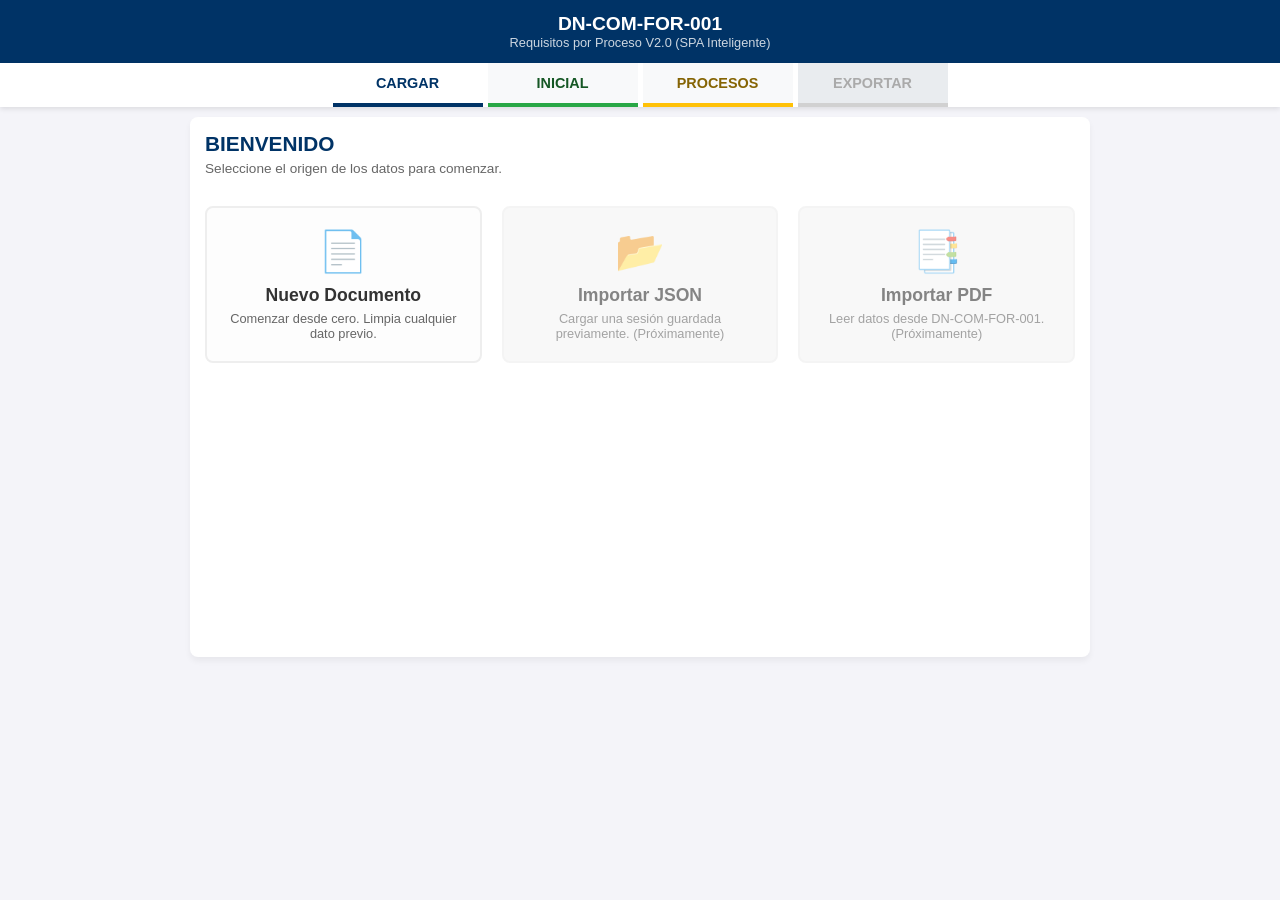
<file: index.html>
<!DOCTYPE html>
<html lang="es">
  <head>
      <meta charset="UTF-8">
      <meta name="viewport" content="width=device-width, initial-scale=1.0">
      <title>Requisitos por Proceso</title>
      <link rel="stylesheet" href="style.css">
      <link rel="stylesheet" href="nm-style.css">
  </head>
  <body>
    <header class="app-header">
        <div class="logo-area">
            <h1>DN-COM-FOR-001</h1>
            <p>Requisitos por Proceso V2.0 (SPA Inteligente)</p>
        </div>
    </header>

    <nav class="main-nav">
        <button onclick="navigateFlow('sec-load')" id="nav-sec-load" class="nav-btn current">CARGAR</button>
        <button onclick="navigateFlow('sec-initial')" id="nav-sec-initial" class="nav-btn current">INICIAL</button>
        <button onclick="navigateFlow('sec-processes')" id="nav-sec-processes" class="nav-btn locked" disabled>PROCESOS</button>
        <button onclick="navigateFlow('sec-export')" id="nav-sec-export" class="nav-btn locked" disabled>EXPORTAR</button>
    </nav>

    <main id="app-container">

        <section id="sec-load" class="spa-section active-section">
            <div class="section-header text-center">
                <h2>BIENVENIDO</h2>
                <p class="helper-text">Seleccione el origen de los datos para comenzar.</p>
            </div>

            <div class="load-options-grid">
                <div class="load-card" onclick="startNewDocument()">
                    <div class="icon">📄</div>
                    <h3>Nuevo Documento</h3>
                    <p>Comenzar desde cero. Limpia cualquier dato previo.</p>
                </div>

                <div class="load-card disabled">
                    <div class="icon">📂</div>
                    <h3>Importar JSON</h3>
                    <p>Cargar una sesión guardada previamente. (Próximamente)</p>
                </div>

                <div class="load-card disabled">
                    <div class="icon">📑</div>
                    <h3>Importar PDF</h3>
                    <p>Leer datos desde DN-COM-FOR-001. (Próximamente)</p>
                </div>
            </div>
        </section>
        
        <section id="sec-initial" class="spa-section hidden">
            <div class="section-header">
                <h2>IDENTIFICACIÓN</h2>
                <p class="helper-text">Defina la organización y estándares.</p>
            </div>

            <div class="content-compact">
                <div class="row-compact">
                    <div class="form-group half">
                        <label>Organización</label>
                        <input type="text" id="input-org" oninput="validateStep('sec-initial')" placeholder="Ej. FONDONORMA">
                    </div>
                    <div class="form-group half">
                        <label>Fecha</label>
                        <input type="date" id="input-date" onchange="validateStep('sec-initial')">
                    </div>
                </div>
                
                <div class="form-group">
                    <label style="margin-bottom: 8px; display:block;">Esquemas de Certificación</label>
                    <div id="standards-checks" class="checks-grid"></div> 
                </div>
            </div>

            <div class="flow-actions right">
                <button onclick="navigateFlow('sec-processes')" class="btn-flow next" id="btn-next-initial" disabled>
                    SIGUIENTE &rarr;
                </button>
            </div>
        </section>

        <section id="sec-processes" class="spa-section hidden">
            <div class="section-header">
                <div id="slim-bar-status" class="slim-bar"></div>
                <div id="missing-requirements-summary" class="missing-summary hidden"></div>
                <h2>DEFINICIÓN DE PROCESOS</h2>
            </div>
            
            <div class="content-compact">
                <div id="process-section-wrapper">
                    <div id="process-grid" class="process-grid"></div>

                    <button id="btn-add-process" class="ux-btn primary" onclick="showProcessForm()">
                        + Añadir Proceso
                    </button>

                    <div id="process-capacity-warning" class="process-warning hidden">
                        Has alcanzado el número máximo de procesos compatibles con el PDF (30).
                    </div>
                </div>
                
                <div id="process-form-container" class="process-form-panel hidden">
                    <h4 id="form-title" style="margin-top:0;">Registrar Proceso</h4>
                    <div class="form-row">
                        <input type="text" id="process-name-input" placeholder="Nombre del proceso...">
                        <div class="form-actions">
                            <button onclick="saveProcess()" class="btn-save">Guardar</button>
                            <button onclick="hideProcessForm()" class="btn-cancel">Cancelar</button>
                        </div>
                    </div>
                </div>
                
                <div id="process-list" class="process-container"></div>
                
                <div id="na-section-card" class="na-section-card">
                    <div class="na-section-header">
                        <div>
                            <h3>Requisitos No Aplicables</h3>
                            <p>Cláusulas excluidas de la validación general.</p>
                        </div>
                        <button class="ux-btn primary" onclick="openNaModal()">Gestionar</button>
                    </div>

                    <div id="na-summary-content" class="na-summary-content">
                        No hay requisitos no aplicables definidos.
                    </div>

                    <div id="cross-conflict-banner" class="cross-conflict-banner hidden"></div>
                </div>

            </div>

            <div class="flow-actions split">
                <button onclick="navigateFlow('sec-initial')" class="btn-flow prev">
                    &larr; ANTERIOR
                </button>
                <button onclick="navigateFlow('sec-export')" class="btn-flow next">
                    SIGUIENTE &rarr;
                </button>
            </div>
        </section>

        <section id="sec-export" class="spa-section hidden">
            <div class="section-header">
                <h2>EXPORTACIÓN</h2>
                <p class="helper-text">Descargue los resultados.</p>
            </div>
            
            <div class="content-compact">
                <div id="validation-summary" style="padding: 15px; background: #e8f5e9; border-radius: 4px; margin-bottom: 20px;">
                    <p style="margin:0; color: #2e7d32; font-weight:bold;">Resumen del estado de cumplimiento disponible.</p>
                </div>
                <div class="export-buttons">
                    <button onclick="exportJSON()" class="btn-primary">Descargar JSON</button>
                    <button onclick="generatePDF()" class="btn-primary">Generar PDF</button>
                </div>
            </div>

            <div class="flow-actions left">
                <button onclick="navigateFlow('sec-processes')" class="btn-flow prev">
                    &larr; ANTERIOR
                </button>
            </div>
        </section>

    </main>
    <div id="app-toast" class="app-toast hidden"></div>
    <div id="new-requirements-modal" class="nm-overlay hidden">
        <div class="nm-modal-container">
            
            <header class="nm-row-1">
                <div class="nm-title-area">
                    <span class="nm-tag">PROCESO</span>
                    <input type="text" id="nm-process-title" class="nm-editable-title" value="Nombre del Proceso" placeholder="Escriba el nombre...">
                </div>
                <div style="display: flex; gap: 15px; align-items: center;">
                    <button class="nm-close-modal" onclick="closeModal()">&times;</button>
                </div>
            </header>

            <div class="nm-row-2">
                <aside class="nm-left-col">
                    <div class="nm-nav-stack"></div>
                    <hr class="nm-hr">
                    <div class="nm-options-area"></div>
                </aside>

                <main class="nm-right-col">
                    <div class="nm-reading-pane">
                        <div class="nm-pane-placeholder">
                            <p>Seleccione un requisito para visualizar su contenido completo aquí.</p>
                        </div>
                    </div>
                </main>
            </div>

            <footer class="nm-row-3">
                <div class="nm-bucket-header">REQUISITOS SELECCIONADOS</div>
                <div class="nm-bucket-grid">
                    </div>
            </footer>

        </div>
    </div>
    <script src="script.js"></script>
    <script src="nm-script.js"></script>
  </body>
</html>
</file>
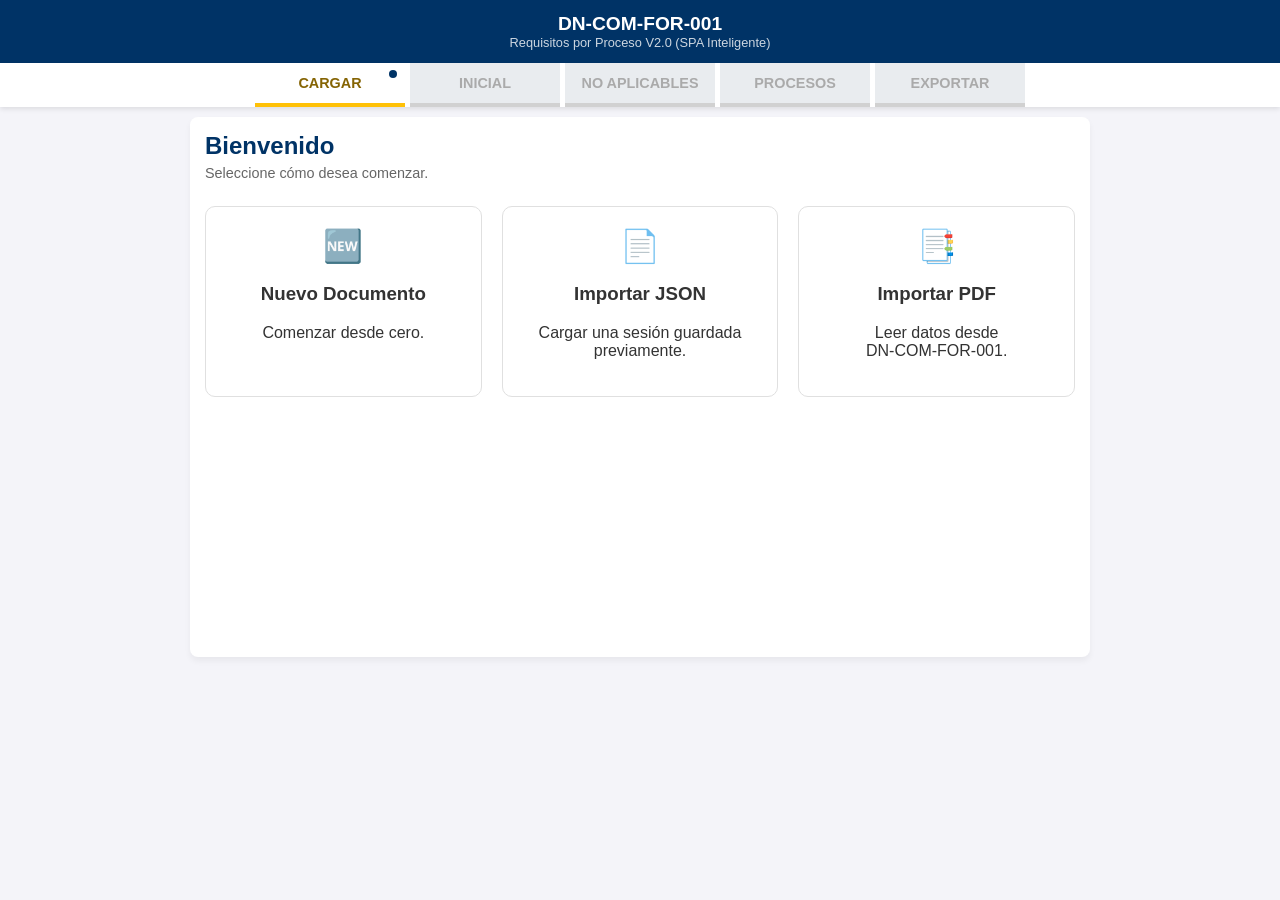
<file: v2/index.html>
<!DOCTYPE html>
<html lang="es">
  <head>
      <meta charset="UTF-8">
      <meta name="viewport" content="width=device-width, initial-scale=1.0">
      <title>Requisitos por Proceso</title>
      <link rel="stylesheet" href="style.css">
      <link rel="stylesheet" href="nm-style.css">
      <link rel="stylesheet" href="unified-phase1.css">
  </head>
  <body>
    <header class="app-header">
        <div class="logo-area">
            <h1>DN-COM-FOR-001</h1>
            <p>Requisitos por Proceso V2.0 (SPA Inteligente)</p>
        </div>
    </header>

    <nav class="main-nav">
        <button id="nav-sec-load" class="nav-btn current" onclick="navigateFlow('sec-load')">CARGAR</button>
        <button id="nav-sec-initial" class="nav-btn locked" disabled onclick="navigateFlow('sec-initial')">INICIAL</button>
        <button id="nav-sec-na" class="nav-btn locked" disabled onclick="navigateFlow('sec-na')">NO APLICABLES</button>
        <button id="nav-sec-processes" class="nav-btn locked" disabled onclick="navigateFlow('sec-processes')">PROCESOS</button>
        <button id="nav-sec-export" class="nav-btn locked" disabled onclick="navigateFlow('sec-export')">EXPORTAR</button>
    </nav>

    <div id="app-container" class="ux-container">

        <!-- SECTION: LOAD -->
        <section id="sec-load" class="spa-section ux-section hidden">
            <div class="ux-header">
                <h2>Bienvenido</h2>
                <p class="ux-subtitle">Seleccione cómo desea comenzar.</p>
            </div>

            <div class="ux-card-grid">
                <div class="ux-card" onclick="startNewDocument()">
                    <span class="ux-card-icon">🆕</span>
                    <h3>Nuevo Documento</h3>
                    <p>Comenzar desde cero.</p>
                </div>

                <div class="ux-card" onclick="handleImportJSON()">
                    <span class="ux-card-icon">📄</span>
                    <h3>Importar JSON</h3>
                    <p>Cargar una sesión guardada previamente.</p>
                </div>

                <div class="ux-card" onclick="handleImportPDF()">
                    <span class="ux-card-icon">📑</span>
                    <h3>Importar PDF</h3>
                    <p>Leer datos desde DN‑COM‑FOR‑001.</p>
                </div>
            </div>
        </section>

        <!-- SECTION: INITIAL INFORMATION -->
        <section id="sec-initial" class="spa-section ux-section hidden">
            <div class="ux-header">
                <h2>Información General</h2>
                <p class="ux-subtitle">Complete la información básica de la organización.</p>
            </div>

            <div class="ux-form">
                <label>Organización</label>
                <input id="input-org" type="text" placeholder="Nombre de la organización">

                <label>Fecha</label>
                <input id="input-date" type="date">

                <label>Esquemas de Certificación</label>
                <div id="standards-checks" class="ux-checkbox-list"></div>
            </div>

            <div class="ux-footer">
                <button class="ux-btn next" id="btn-next-initial" onclick="navigateFlow('sec-na')" disabled>
                    Siguiente →
                </button>
            </div>
        </section>

        <section id="sec-na" class="spa-section ux-section hidden">
            <div class="ux-header">
                <h2>Requisitos No Aplicables</h2>
                <p class="ux-subtitle">Defina únicamente las cláusulas excluidas del sistema.</p>
            </div>

            <div id="na-section-card" class="na-section-card">
                <div class="na-section-header">
                    <button class="ux-btn primary" onclick="openNaModal()">Gestionar</button>
                </div>

                <div id="na-summary-content" class="na-summary-content">
                    No hay requisitos no aplicables definidos.
                </div>

                <div id="cross-conflict-banner" class="cross-conflict-banner hidden"></div>
            </div>

            <div class="ux-footer split">
                <button class="ux-btn prev" onclick="navigateFlow('sec-initial')">← Anterior</button>
                <button class="ux-btn next" onclick="navigateFlow('sec-processes')">Siguiente →</button>
            </div>
        </section>

        <!-- SECTION: PROCESSES -->
        <section id="sec-processes" class="spa-section ux-section hidden">
            <div class="ux-header">
                <h2>Procesos</h2>
                <p class="ux-subtitle">Defina los procesos y asigne los requisitos aplicables.</p>
            </div>

            <div id="process-grid" class="process-grid"></div>

            <button id="btn-add-process" class="ux-btn primary" onclick="showProcessForm()">
                + Añadir Proceso
            </button>

            <div id="process-capacity-warning" class="process-warning hidden">
                Has alcanzado el número máximo de procesos compatibles con el PDF (30).
            </div>

            <div id="process-section-status" class="missing-summary hidden"></div>

            <div id="process-form-container" class="process-form-panel hidden">
                <h4 id="form-title">Registrar Nuevo Proceso</h4>
                <div class="form-row">
                    <input id="process-name-input" type="text" placeholder="Nombre del proceso">
                    <div class="form-actions">
                        <button class="btn-save" onclick="saveProcess()">Guardar</button>
                        <button class="btn-cancel" onclick="hideProcessForm()">Cancelar</button>
                    </div>
                </div>
            </div>

            <div class="ux-footer split">
                <button class="ux-btn prev" onclick="navigateFlow('sec-na')">← Anterior</button>
                <button class="ux-btn next" onclick="navigateFlow('sec-export')">Siguiente →</button>
            </div>
        </section>

        <!-- SECTION: EXPORT -->
        <section id="sec-export" class="spa-section ux-section hidden">
            <div class="ux-header">
                <h2>Exportar</h2>
                <p class="ux-subtitle">Descargue JSON o genere el PDF compatible.</p>
            </div>

            <div id="export-validation-status" class="na-section-card"></div>

            <div class="ux-card-grid">
                <div class="ux-card" onclick="exportAsJSON()">
                    <span class="ux-card-icon">💾</span>
                    <h3>Exportar JSON</h3>
                    <p>Guardar el documento en formato editable.</p>
                </div>

                <div class="ux-card" onclick="exportAsPDF()">
                    <span class="ux-card-icon">🧾</span>
                    <h3>Generar PDF</h3>
                    <p>Crear el documento oficial DN‑COM‑FOR‑001.</p>
                </div>
            </div>

            <div class="ux-footer left">
                <button class="ux-btn prev" onclick="navigateFlow('sec-processes')">← Anterior</button>
            </div>
        </section>
    </div>
    
    <div id="app-toast" class="app-toast hidden"></div>

    <div id="new-requirements-modal" class="nm-overlay hidden">
        <div class="nm-modal-container">
            
            <header class="nm-row-1">
                <div class="nm-title-area">
                    <span class="nm-tag">PROCESO</span>
                    <input type="text" id="nm-process-title" class="nm-editable-title" value="Nombre del Proceso" placeholder="Escriba el nombre...">
                </div>
                <div style="display: flex; gap: 15px; align-items: center;">
                    <button class="nm-close-modal" onclick="closeModal()">&times;</button>
                </div>
            </header>

            <div class="nm-row-2">
                <aside class="nm-left-col">
                    <div class="nm-nav-stack"></div>
                    <hr class="nm-hr">
                    <div class="nm-options-area"></div>
                </aside>

                <main class="nm-right-col">
                    <div class="nm-reading-pane">
                        <div class="nm-pane-placeholder">
                            <p>Seleccione un requisito para visualizar su contenido completo aquí.</p>
                        </div>
                    </div>
                </main>
            </div>

            <footer class="nm-row-3">
                <div class="nm-bucket-header">REQUISITOS SELECCIONADOS</div>
                <div class="nm-bucket-grid">
                    </div>
            </footer>

        </div>
    </div>
    <script src="script.js"></script>
    <script src="nm-script.js"></script>
    <script src="phase1-unify.js"></script>
  </body>
</html>
</file>
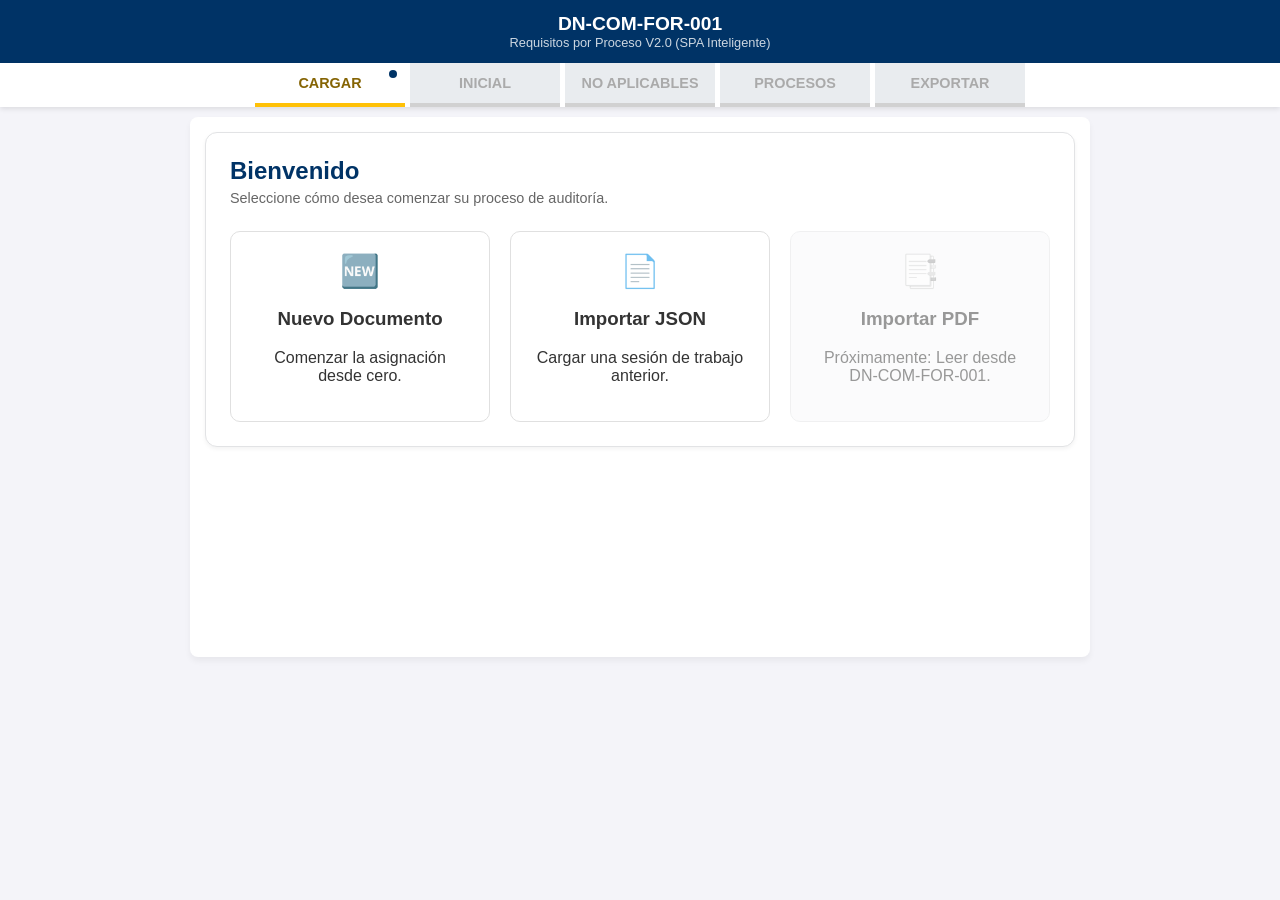
<file: v3/index.html>
<!DOCTYPE html>
<html lang="es">
  <head>
      <meta charset="UTF-8">
      <meta name="viewport" content="width=device-width, initial-scale=1.0">
      <title>Requisitos por Proceso</title>
      <link rel="stylesheet" href="style.css">
      <link rel="stylesheet" href="nm-style.css">
      <link rel="stylesheet" href="unified-phase1.css">
  </head>
  <body>
    <header class="app-header">
        <div class="logo-area">
            <h1>DN-COM-FOR-001</h1>
            <p>Requisitos por Proceso V2.0 (SPA Inteligente)</p>
        </div>
    </header>

    <nav class="main-nav">
        <button id="nav-sec-load" class="nav-btn current" onclick="navigateFlow('sec-load')">CARGAR</button>
        <button id="nav-sec-initial" class="nav-btn locked" disabled onclick="navigateFlow('sec-initial')">INICIAL</button>
        <button id="nav-sec-na" class="nav-btn locked" disabled onclick="navigateFlow('sec-na')">NO APLICABLES</button>
        <button id="nav-sec-processes" class="nav-btn locked" disabled onclick="navigateFlow('sec-processes')">PROCESOS</button>
        <button id="nav-sec-export" class="nav-btn locked" disabled onclick="navigateFlow('sec-export')">EXPORTAR</button>
    </nav>

    <div id="app-container" class="ux-container workspace-system">

        <!-- SECTION: LOAD -->
        <section id="sec-load" class="spa-section ux-section hidden">
            <div class="workspace-card">
                <div class="ux-header">
                    <h2>Bienvenido</h2>
                    <p class="ux-subtitle">Seleccione cómo desea comenzar su proceso de auditoría.</p>
                </div>

                <div class="ux-card-grid">
                    <div class="ux-card" onclick="startNewDocument()">
                        <span class="ux-card-icon">🆕</span>
                        <h3>Nuevo Documento</h3>
                        <p>Comenzar la asignación desde cero.</p>
                    </div>

                    <div class="ux-card" onclick="handleImportJSON()">
                        <span class="ux-card-icon">📄</span>
                        <h3>Importar JSON</h3>
                        <p>Cargar una sesión de trabajo anterior.</p>
                    </div>

                    <div class="ux-card disabled" onclick="handleImportPDF()">
                        <span class="ux-card-icon">📑</span>
                        <h3>Importar PDF</h3>
                        <p>Próximamente: Leer desde DN‑COM‑FOR‑001.</p>
                    </div>
                </div>
            </div>
        </section>

        <!-- SECTION: INITIAL INFORMATION -->
        <section id="sec-initial" class="spa-section ux-section hidden">
            <div class="workspace-card">
                <div class="ux-header">
                    <h2>Configuración Inicial</h2>
                    <p class="ux-subtitle">Complete la información de la organización y defina las normas a auditar.</p>
                </div>

                <div class="row-compact">
                    <div class="half form-group">
                        <label for="input-org">Organización</label>
                        <input id="input-org" type="text" placeholder="Ej. Empresa C.A.">
                    </div>
                    <div class="half form-group">
                        <label for="input-date">Fecha del Reporte</label>
                        <input id="input-date" type="date">
                    </div>
                </div>

                <div class="form-group" style="border-top: none; margin-top: 15px;">
                    <label>Esquemas de Certificación Activos</label>
                    <p class="helper-text" style="margin-bottom: 10px; font-weight: normal;">Haga clic en las normas que aplican para este documento. Despliegue los detalles para configurar el tipo de auditoría.</p>
                    <div id="standards-checks"></div> </div>

                <div class="ux-footer right">
                    <button class="ux-btn next" id="btn-next-initial" onclick="navigateFlow('sec-na')" disabled>
                        Siguiente: Exclusiones →
                    </button>
                </div>
            </div>
        </section>

        <!-- SECTION: NOT APPLICABLE -->
        <section id="sec-na" class="spa-section ux-section hidden">
            <div class="workspace-card" id="na-workspace-card">
                
                <div class="na-workspace-header" id="na-sticky-header">
                    <div style="display: flex; justify-content: space-between; align-items: flex-start;">
                        <div>
                            <h2 style="margin: 0; color: #003366;">Exclusiones del Sistema</h2>
                            <p class="ux-subtitle">Defina únicamente las cláusulas excluidas del sistema.</p>
                        </div>
                        <div id="na-status-badge" class="badge-status empty">Vacío</div>
                    </div>
                    
                    <div id="cross-conflict-banner" class="cross-conflict-banner hidden"></div>
                    
                    <div id="na-scheme-strip" class="scheme-strip hidden">
                        </div>
                </div>

                <div id="na-summary-content" style="margin-top: 20px;">
                    </div>
                
                <div style="text-align: center; margin-top: 25px;">
                    <button id="btn-manage-na" class="ux-btn primary" onclick="openNaModal()">Definir Exclusiones</button>
                </div>

                <div class="ux-footer split">
                    <button class="ux-btn prev" onclick="navigateFlow('sec-initial')">← Anterior</button>
                    <button class="ux-btn next" onclick="navigateFlow('sec-processes')">Siguiente →</button>
                </div>
            </div>
        </section>

        <!-- SECTION: PROCESSES -->
        <section id="sec-processes" class="spa-section ux-section hidden">
            <div class="ux-header">
                <h2>Gestión de Procesos</h2>
                <p class="ux-subtitle">Defina sus procesos y asigne los requisitos. Máximo 30 procesos.</p>
            </div>

            <div id="slim-bar-status" class="sticky-slim-bar" style="display: none;"></div>
            
            <div id="process-section-status" class="missing-summary hidden"></div>

            <div class="process-toolbar" style="margin-bottom: 15px;">
                <button id="btn-add-process" class="ux-btn primary" onclick="addNewProcessInline()">
                    + Añadir Proceso
                </button>
            </div>

            <div id="process-capacity-warning" class="process-warning hidden">
                Has alcanzado el número máximo de procesos compatibles con el PDF (30).
            </div>

            <div id="process-grid" class="process-grid-system"></div>

            <div class="ux-footer split">
                <button class="ux-btn prev" onclick="navigateFlow('sec-na')">← Anterior</button>
                <button id="btn-next-processes" class="ux-btn next" onclick="navigateFlow('sec-export')">Siguiente →</button>
            </div>
        </section>

        <!-- SECTION: EXPORT -->
        <section id="sec-export" class="spa-section ux-section hidden">
            <div class="workspace-card">
                <div class="ux-header">
                    <h2>Exportar</h2>
                    <p class="ux-subtitle">Descargue su progreso en JSON o genere el documento oficial.</p>
                </div>

                <div id="export-validation-status" class="na-section-card"></div>

                <div class="ux-card-grid">
                    <div id="card-export-json" class="ux-card disabled" onclick="exportAsJSON()">
                        <span class="ux-card-icon">💾</span>
                        <h3>Exportar JSON</h3>
                        <p>Guardar el documento en formato editable.</p>
                    </div>

                    <div id="card-export-pdf" class="ux-card disabled" onclick="exportAsPDF()">
                        <span class="ux-card-icon">🧾</span>
                        <h3>Generar PDF</h3>
                        <p>Estructura DN-COM-FOR-001 (Máx 30 procesos).</p>
                    </div>
                </div>

                <div class="ux-footer left">
                    <button class="ux-btn prev" onclick="navigateFlow('sec-processes')">← Anterior</button>
                </div>
            </div>
        </section>
    </div>
    
    <div id="app-toast" class="app-toast hidden"></div>

    <div id="new-requirements-modal" class="nm-overlay hidden">
        <div class="nm-modal-container">
            
            <header class="nm-row-1">
                <div class="nm-title-area">
                    <span class="nm-tag">PROCESO</span>
                    <input type="text" id="nm-process-title" class="nm-editable-title" value="Nombre del Proceso" placeholder="Escriba el nombre...">
                </div>
                <div style="display: flex; gap: 15px; align-items: center;">
                    <button class="nm-close-modal" onclick="closeModal()">&times;</button>
                </div>
            </header>

            <div class="nm-row-2">
                <aside class="nm-left-col">
                    <div class="nm-nav-stack"></div>
                    <hr class="nm-hr">
                    <div class="nm-options-area"></div>
                </aside>

                <main class="nm-right-col">
                    <div class="nm-reading-pane">
                        <div class="nm-pane-placeholder">
                            <p>Seleccione un requisito para visualizar su contenido completo aquí.</p>
                        </div>
                    </div>
                </main>
            </div>

            <footer class="nm-row-3">
                <div class="nm-bucket-header">REQUISITOS SELECCIONADOS</div>
                <div class="nm-bucket-grid">
                    </div>
            </footer>

        </div>
    </div>
    <script src="script.js"></script>
    <script src="nm-script.js"></script>
    <script src="phase1-unify.js"></script>
  </body>
</html>
</file>
<file: style.css>
/* RESET BÁSICO */
* { box-sizing: border-box; font-family: 'Segoe UI', Tahoma, Geneva, Verdana, sans-serif; }
body { margin: 0; padding: 0; background-color: #f4f4f9; color: #333; }

/* HEADER */
.app-header { background-color: #003366; color: white; padding: 0.8rem; text-align: center; }
.app-header h1 { margin: 0; font-size: 1.2rem; }
.app-header p { margin: 0; font-size: 0.8rem; opacity: 0.8; }

/* NAVEGACIÓN */
.main-nav {
    display: flex;
    justify-content: center;
    background: #fff;
    box-shadow: 0 2px 5px rgba(0,0,0,0.1);
    position: sticky; /* Se queda pegado arriba al hacer scroll */
    top: 0;
    z-index: 100;
    gap: 5px;
    padding: 0 10px;
}

.nav-btn {
    text-transform: uppercase;
    text-align: center;
    flex: 0 1 150px;
    padding: 12px 5px;
    border: none;
    background: #f8f9fa;
    opacity: 1;
    cursor: pointer;
    font-size: 0.9rem;
    font-weight: bold;
    color: #666;
    border-bottom: 4px solid #eee;
    transition: all 0.3s ease;
    max-width: 200px;
}

.nav-btn:hover { background-color: #f0f0f0; color: #003366; }
.nav-btn.active { border-bottom-color: #003366; color: #003366; }
.nav-btn:disabled {cursor: not-allowed; }
.nav-btn.locked {border-bottom-color: #d1d1d1;color: #aaa;background: #e9ecef; }
.nav-btn.current {
    border-bottom-color: #003366;
    color: #003366;
    background: #fff;
    font-weight: 800;
}
.nav-btn.incomplete {border-bottom-color: #ffc107; color: #856404; }
.nav-btn.complete {border-bottom-color: #28a745; color: #155724; }

.flow-actions {
    margin-top: 0px;
    padding-top: 0px;
    border-top: 1px solid #eee;
    display: flex;
}
.flow-actions.right { justify-content: flex-end; }
.flow-actions.left { justify-content: flex-start; }
.flow-actions.split { justify-content: space-between; }

.btn-flow {
    padding: 10px 25px;
    border-radius: 20px; /* Estilo píldora */
    border: none;
    font-weight: bold;
    cursor: pointer;
    transition: transform 0.2s;
}

.btn-flow:active { transform: scale(0.98); }

.btn-flow.prev { background-color: #e0e0e0; color: #333; }
.btn-flow.next { background-color: #003366; color: white; }
.btn-flow.next:disabled { background-color: #ccc; cursor: not-allowed; }

/* --- ACTUALIZACIÓN FASE 3.C: SLIM BAR (DISEÑO MINIMALISTA) --- */
.slim-bar { 
    height: 32px; /* Un poco más alta para que luzca el diseño */
    display: flex; 
    width: 100%; 
    margin-bottom: 20px; 
    background: #fff; /* Fondo blanco o muy claro */
    border-radius: 4px;
    box-shadow: 0 1px 3px rgba(0,0,0,0.05);
    overflow: hidden;
}

.slim-segment { 
    flex: 1; 
    display: flex;
    align-items: center;
    justify-content: center;
    font-size: 0.7rem;
    font-weight: 600;
    color: #444; /* Texto siempre oscuro para legibilidad */
    text-transform: uppercase;
    letter-spacing: 0.5px;
    border-bottom: 4px solid #d1d1d1; /* Línea base por defecto (Gris) */
    transition: all 0.3s ease;
    background: #fdfdfd;
}

/* Solo cambiamos el color de la línea inferior según el estado */
.slim-segment.status-gray { 
    border-bottom-color: #d1d1d1; 
    opacity: 0.6; 
}

.slim-segment.status-orange { 
    border-bottom-color: #fd7e14; 
    background: #fffaf5; /* Un toque muy leve de fondo naranja */
}

.slim-segment.status-green { 
    border-bottom-color: #28a745; 
    background: #f6fff8; /* Un toque muy leve de fondo verde */
}

/* Efecto hover opcional para ver el nombre de la norma más claro */
.slim-segment:hover {
    background: #f0f0f0;
}

/* CONTENEDOR PRINCIPAL */
#app-container {
    max-width: 900px;
    margin: 10px auto;
    padding: 15px;
    background: white;
    border-radius: 8px;
    box-shadow: 0 4px 6px rgba(0,0,0,0.05);
    min-height: 60vh;
}

.spa-section { 
    padding: 0; 
}

.section-header {
    margin-bottom: 15px;
    padding-bottom: 10px;
}
.section-header h2 { margin: 0; font-size: 1.3rem; color: #003366; }
.helper-text { margin: 5px 0 0 0; font-size: 0.85rem; color: #666; }

.content-compact {
    background: #fff;
}

.row-compact {
    display: flex;
    gap: 20px;
    background: #f8f9fa;
    border-radius: 6px;
    border: 1px solid #e0e0e0;
    transition: all 0.3s ease;
    padding: 8px 12px;
    margin-bottom: 10px;
}

.row-compact:hover {
    border-color: #003366;
    box-shadow: 0 2px 5px rgba(0,0,0,0.05);
}

.row-compact .half { flex: 1; }

/* UTILIDADES DE VISIBILIDAD (EL CORAZÓN DE LA SPA) */
.hidden { display: none !important; }
.active-section { display: block; animation: fadeIn 0.3s ease-in; }

/* PLACEHOLDERS (SOLO PARA DESARROLLO) */
.content-placeholder {
    border: 2px dashed #ccc;
    padding: 40px;
    text-align: center;
    color: #999;
    margin-top: 20px;
    background: #fafafa;
}

/* RESPONSIVE: MÓVIL */
@media (max-width: 600px) {
    .main-nav { flex-direction: column; }
    .nav-btn { width: 100%; max-width: none; border-bottom: 1px solid #eee; text-align: left; padding-left: 20px;}
    .nav-btn.active { border-bottom: 1px solid #eee; border-left: 5px solid #003366; background-color: #f9f9f9;}
}

@keyframes fadeIn {
    from { opacity: 0; transform: translateY(10px); }
    to { opacity: 1; transform: translateY(0); }
}

.form-group { padding-top: 5px; margin-bottom: 12px; font-weight: bold; border-top: 1px solid #eee;}
.form-group label { display: block;  margin-bottom: 5px; }
.form-group input { width: 100%; padding: 8px; border: 1px solid #ccc; border-radius: 4px; }

/* --- NUEVOS ESTILOS FASE 3: ESQUEMAS DE CERTIFICACIÓN --- */
.standards-list-container {
    display: flex;
    flex-direction: column;
    gap: 8px;
}

.std-row-compact {
    display: flex;
    align-items: center;
    gap: 12px;
    background: #f8f9fa;
    padding: 8px 12px;
    border-radius: 6px;
    border: 1px solid #e0e0e0;
    transition: all 0.3s ease;
}

.std-row-compact:hover {
    border-color: #003366;
    box-shadow: 0 2px 5px rgba(0,0,0,0.05);
}

.std-compact-select {
    flex: 1;
    padding: 8px;
    border: 1px solid #ccc;
    border-radius: 6px;
    font-size: 0.9rem;
    background-color: white;
    cursor: pointer;
    min-width: 130px;
}

.std-compact-input {
    flex: 1.2;
    padding: 8px;
    border: 1px solid #ccc;
    border-radius: 6px;
    font-size: 0.9rem;
    font-weight: 700;
    color: #003366;
    min-width: 180px;
}

/* Estado bloqueado para select e input */
.std-compact-select:disabled, 
.std-compact-input:disabled {
    background-color: #e9ecef;
    color: #999;
    cursor: not-allowed;
    border-color: #ddd;
}

/* Invalid Certificate Format State */
.std-compact-input.invalid-format {
    border: 2px solid #dc3545 !important;
    background-color: #f8d7da !important;
    color: #721c24 !important;
    outline: none;
}

.checks-grid {
    display: grid;
    grid-template-columns: repeat(auto-fill, minmax(160px, 1fr));
    gap: 5px;
}

.std-checkbox-container {
    display: flex;         /* Alinea hijos en fila */
    align-items: center;    /* Centra verticalmente el check con el texto */
    gap: 8px;              /* Espacio entre el cuadro y el texto */
    cursor: pointer;
    font-size: 0.9rem;
    padding: 5px;
    transition: background-color 0.2s;
    border-radius: 4px;
}

.std-checkbox-container:hover {
    background-color: #f0f4f8; /* Efecto sutil al pasar el mouse */
}

.std-checkbox-container input[type="checkbox"] {
    margin: 0;             /* Elimina márgenes extraños del navegador */
    width: 16px;
    height: 16px;
    cursor: pointer;
}

.load-options-grid {
    display: grid;
    grid-template-columns: repeat(auto-fit, minmax(200px, 1fr));
    gap: 20px;
    margin-top: 20px;
}

.load-card {
    border: 2px solid #eee;
    border-radius: 8px;
    padding: 20px;
    text-align: center;
    cursor: pointer;
    transition: all 0.2s;
    background: #fdfdfd;
}

.load-card:hover {
    border-color: #003366;
    transform: translateY(-3px);
    box-shadow: 0 5px 15px rgba(0,51,102,0.1);
}

.load-card.disabled {
    opacity: 0.6;
    cursor: not-allowed;
    background: #f4f4f4;
}

.load-card .icon { font-size: 2.5rem; margin-bottom: 10px; }
.load-card h3 { margin: 0 0 5px 0; font-size: 1.1rem; }
.load-card p { font-size: 0.8rem; color: #666; margin: 0; }

/* Estilos para las tarjetas de procesos */
.process-card {
    padding: 15px;
    margin: 10px 0;
    border-left: 8px solid #9e9e9e; /* Gris por defecto (Vacío) */
    background: #f9f9f9;
    display: flex;
    justify-content: space-between;
    align-items: center;
    transition: all 0.3s;
}

.process-card.has-requirements {
    border-left-color: #003366; /* Azul (Con requisitos) */
    background: #eef6ff;
}

.btn-delete { background: #ff4444; color: white; border: none; padding: 5px 10px; cursor: pointer; border-radius: 3px; }
.btn-add { background: #28a745; color: white; border: none; padding: 12px 20px; cursor: pointer; border-radius: 5px; width: 100%; font-weight: bold; }


/* --- ESTILOS FASE 4: MODAL Y BUSCADOR --- */

.modal-overlay {
    position: fixed;
    top: 0; left: 0; width: 100%; height: 100%;
    background: rgba(0, 0, 0, 0.6);
    z-index: 1000;
    display: flex;
    justify-content: center;
    align-items: center;
}

.modal-content {
    background: white;
    width: 90vw;;
    max-width: 1000px;
    height: 95vh;
    border-radius: 8px;
    display: flex;
    flex-direction: column;
    box-shadow: 0 10px 25px rgba(0,0,0,0.2);
}

.modal-header {
    padding: 0px 20px;
    border-bottom: 1px solid #eee;
    display: flex;
    justify-content: space-between;
    align-items: center;
    background: #003366;
    color: white;
    border-radius: 8px 8px 0 0;
}

.btn-close {
    background: none; border: none; color: white; font-size: 1.5rem; cursor: pointer;
}

.modal-body {
    flex: 1;
    display: flex;
    overflow: hidden; /* Evita scroll en el body principal del modal */
}

/* Panel Izquierdo: Buscador */
.search-panel {
    flex: 1;
    padding: 5px 10px;
    border-right: 1px solid #eee;
    display: flex;
    flex-direction: column;
    background: #fdfdfd;
}

.search-box-container input {
    width: 100%;
    padding: 6px 10px;
    font-size: 1rem;
    border: 2px solid #ddd;
    border-radius: 10px;
    margin-bottom: 5px;
    transition: border-color 0.3s;
}

.search-box-container input:focus {
    border-color: #003366;
    outline: none;
}

.checkbox-group-compact {
    display: flex;
    gap: 5px;
    margin-bottom: 5px;
    flex-wrap: wrap;
    font-size: 0.85rem;
}

.results-list {
    flex: 1;
    overflow-y: auto;
    border: 1px solid #eee;
    border-radius: 10px;
    background: white;
}

.result-item {
    display: flex;
    justify-content: space-between;
    align-items: center;
    padding: 25px 10px;
    border: 1px solid #eee;
    margin-bottom: 5px;
    border-radius: 10px;
    cursor: pointer;
    background: white;
    transition: all 0.2s;
}

.result-item:hover { transform: translateX(10px); border-color: #007bff; }
.result-item.selected { background-color: #e3f2fd; border-left: 4px solid #007bff; }

.clause-number { font-weight: bold; font-size: 1.1rem; color: #333; }
.clause-standards { display: flex; gap: 5px; flex-wrap: wrap; }
.mini-badge { font-size: 0.7rem; background: #eee; padding: 2px 5px; border-radius: 5px; color: #555; }

.std-badge {
    font-size: 0.75rem;
    padding: 2px 5px;
    border-radius: 4px;
    background: #eee;
    margin-right: 10px;
    color: #555;
    font-weight: bold;
}

/* Panel Derecho: Seleccionados */
.selection-panel {
    flex: 1;
    padding: 10px;
    background: #f4f4f9;
    display: flex;
    flex-direction: column;
    overflow-y: auto;
}

.selected-group { margin-bottom: 5px; border: 1px solid #e0e0e0; border-radius: 6px; overflow: hidden; }
.group-header { 
    background: #f8f9fa; padding: 8px 5px; font-weight: bold; 
    font-size: 0.9rem; color: #555; border-bottom: 1px solid #eee;
    display: flex; justify-content: space-between;
}
.group-body { padding: 10px; background: white; }

.selected-item-chip {
    display: flex; justify-content: space-between; align-items: center;
    padding: 6px 5px; margin-bottom: 5px;
    background: #fff; border: 1px solid #ddd; border-radius: 4px;
    margin-bottom: 0;
    font-size: 0.85rem;
}
.selected-item-chip.is-parent {
    background-color: #e8f5e9; /* Verde muy suave para padres colapsados */
    border-color: #c3e6cb;
    font-weight: 600;
}

.chip-remove { color: #dc3545; cursor: pointer; font-weight: bold; padding-left: 10px; }
.chip-remove:hover { color: #a71d2a; }

.modal-footer {
    padding: 5px;
    border-top: 1px solid #eee;
    text-align: right;
    background: white;
    border-radius: 0 0 8px 8px;
}

.btn-primary { background-color: #003366; color: white; padding: 6px 20px; border: none; border-radius: 4px; cursor: pointer; }
.btn-secondary { background-color: #ccc; color: #333; padding: 6px 20px; border: none; border-radius: 4px; cursor: pointer; margin-right: 10px; }

.btn-primary.small, .btn-secondary.small {
    padding: 6px 12px;
    font-size: 0.85rem;
}

/* MOBILE RESPONSIVE TWEAKS */
@media (max-width: 600px) {
    .row-compact { flex-direction: column; gap: 0; }
    .nav-btn { flex: 1; }
    .checks-grid { grid-template-columns: 1fr; }
}

/* --- ESTILOS FASE 4.2: GESTIÓN DE PROCESOS --- */

.process-toolbar {
    display: flex;
    justify-content: space-between;
    align-items: center;
    margin-bottom: 20px;
    border-bottom: 2px solid #eee;
    padding-bottom: 10px;
}

/* Panel de Formulario In-Page */
.process-form-panel {
    background: #e3f2fd; /* Azul muy suave */
    border: 1px solid #bbdefb;
    padding: 20px;
    border-radius: 8px;
    margin-bottom: 20px;
    animation: slideDown 0.3s ease-out;
}

@keyframes slideDown {
    from { opacity: 0; transform: translateY(-10px); }
    to { opacity: 1; transform: translateY(0); }
}

.form-row {
    display: flex;
    gap: 10px;
    margin-top: 10px;
}

#process-name-input {
    flex: 2;
    padding: 12px;
    border: 1px solid #ccc;
    border-radius: 4px;
    font-size: 1rem;
}

.form-actions {
    flex: 1;
    display: flex;
    gap: 5px;
}

.btn-save { background-color: #28a745; color: white; border: none; padding: 0 20px; border-radius: 4px; cursor: pointer; font-weight: bold; flex: 1; }
.btn-save:hover { background-color: #218838; }

.btn-cancel { background-color: #6c757d; color: white; border: none; padding: 0 20px; border-radius: 4px; cursor: pointer; flex: 1; }
.btn-cancel:hover { background-color: #5a6268; }

.hint-text { color: #666; font-size: 0.85rem; margin-top: 5px; display: block; }

/* Botón Editar en tarjeta */
.btn-edit {
    background: #ffc107; color: #333; border: none; 
    padding: 5px 10px; cursor: pointer; border-radius: 3px; 
    font-size: 0.9rem; margin-right: 5px;
}
.btn-edit:hover { background: #e0a800; }

.level-block {
    margin-bottom: 12px;
    border-bottom: 1px dashed #eee;
    padding-bottom: 8px;
}

.level-block:last-child {
    border-bottom: none;
    margin-bottom: 0;
}

.level-title {
    margin: 5px 0 8px 0;
    font-size: 0.8rem;
    text-transform: uppercase;
    letter-spacing: 0.5px;
    color: #888;
    font-weight: 700;
}

.level-items {
    display: flex;
    flex-wrap: wrap;
    gap: 5px;
}

.badge-count {
    background: #003366; 
    color: white; 
    border-radius: 10px; 
    padding: 2px 8px; 
    font-size: 0.8em;
}

/* --- FASE 3.D: VISTA RESUMIDA DE FALTANTES --- */
.missing-summary {
    margin-top: -10px; /* Lo acerca visualmente al slim-bar */
    margin-bottom: 15px;
    padding: 8px 12px;
    background-color: #fffaf5; /* Tono cálido muy sutil */
    border: 1px dashed #fd7e14; /* Naranja de advertencia */
    border-radius: 4px;
    font-size: 0.8rem;
    color: #555;
}

.missing-title {
    font-weight: bold;
    color: #d9534f;
    margin-bottom: 5px;
    text-transform: uppercase;
    font-size: 0.75rem;
}

.missing-std-block {
    margin-bottom: 3px;
    line-height: 1.4;
}

.missing-std-block:last-child {
    margin-bottom: 0;
}

.missing-std-title {
    font-weight: 600;
    color: #333;
    margin-right: 5px;
}

.missing-std-clauses {
    color: #666;
}

/* Quick Select Chapters */
.quick-select-area {
    margin-bottom: 5px;
    padding: 5px;
    background: #f0f4f8;
    border-radius: 10px;
    border: 1px solid #dce3eb;
}

.quick-select-area label {
    display: block;
    font-size: 0.9rem;
    font-weight: bold;
    color: #003366;
    margin-bottom: 2px;
    text-transform: uppercase;
}

.chapter-grid {
    display: flex;
    gap: 5px;
    flex-wrap: wrap;
}

.chap-btn {
    flex: 1;
    min-width: 5px;
    padding: 2px;
    border: 1px solid #003366;
    background: white;
    color: #003366;
    border-radius: 10px;
    cursor: pointer;
    font-weight: bold;
    font-size: 0.85rem;
    transition: all 0.2s;
}

.chap-btn:hover {
    background: #eef2f7;
}

.chap-btn.active {
    background: #003366;
    color: white;
}

.chap-btn.std.active {
    background: #5e7c9a;
    color: white;
}

/* --- FASE 5: MODAL SECUNDARIO (VISUALIZADOR DE CLÁUSULAS) --- */

.result-actions {
    display: flex;
    align-items: center;
    gap: 8px;
    justify-content: flex-end;
    min-width: 60px;
    height: 20px;
}

.check-icon {
    color: #28a745;
    font-weight: bold;
    font-size: 1.2rem;
    margin-left: 5px;
}

.btn-eye {
    background: transparent;
    border: none;
    color: #666; /* Color neutro inicial */
    cursor: pointer;
    width: 36px;  /* Ancho fijo para que el círculo sea perfecto */
    height: 36px; /* Alto fijo */
    border-radius: 50%; /* Forma circular */
    display: flex;
    align-items: center;
    justify-content: center;
    transition: all 0.2s ease;
    padding: 0;
    margin-right: 5px;
}

.btn-eye:hover {
    background-color: #f0f4f8; /* Un azul grisáceo muy suave que combina con tu app */
    color: #003366; /* El azul oscuro de tu cabecera */
    transform: scale(1.1);
}

.btn-eye svg {
    display: block;
}

.clause-details-modal {
    max-width: 850px;
    height: 80vh;
}

.clause-tabs {
    background: #f8f9fa;
    border-bottom: 2px solid #ddd;
    padding: 0 20px;
    overflow-x: auto;
    white-space: nowrap;
}

.tab-btn {
    background: none;
    border: none;
    padding: 12px 20px;
    cursor: pointer;
    font-weight: bold;
    color: #666;
    border-bottom: 3px solid transparent;
    font-size: 0.95rem;
    transition: all 0.2s;
}

.tab-btn.active {
    color: #003366;
    border-bottom-color: #003366;
}

.tab-btn:hover:not(.active) {
    background: #f0f0f0;
}

/* Tipografía optimizada para lectura larga */
.clause-body {
    padding: 0px 20px;
    margin-bottom: 30px;
    overflow-y: auto;
    background: #fff;
    color: #333;
}

.clause-text-flow {
    font-size: 1.05rem;
    line-height: 1.5;
    color: #2c3e50;
    max-width: 100%; /* Asegura que ocupe todo el ancho disponible */
}

/* Título principal al inicio del texto */
.main-clause-title {
    font-size: 1.6rem;
    color: #003366;
    border-bottom: 2px solid #eee;
    font-weight: 600;
    margin-bottom: 0;
    margin-top: 0;
}

.main-clause-title label {
    margin-right: 10px;
}

/* Títulos de cláusulas hijas dentro del texto */
.injected-title {
    margin-top: 25px;
    margin-bottom: 10px;
    font-weight: 600;
    color: #003366;
    font-size: 1.2rem;
}

.injected-title label {
    margin-right: 10px;
}

/* Estilo para el número cuando es 'explicit' */
.explicit-number {
    color: #003366;
    margin-right: 10px;
    font-weight: 600;
}

/* Espaciado de párrafos e ítems dentro del flujo */
.clause-text-flow div {
    margin-top: 20px;
    margin-bottom: 15px;
}

.clause-text-flow ul, .clause-text-flow ol {
    margin: 10px 0 20px 30px;
}

.clause-text-flow li {
    margin-bottom: 8px;
}
</file>
<file: nm-style.css>
/* MODAL LAYOUT */
.nm-overlay {
    position: fixed;
    top: 0; left: 0;
    width: 100%; height: 100%;
    background: rgba(0, 0, 0, 0.6);
    display: flex;
    justify-content: center;
    align-items: center;
    z-index: 2000;
}

.nm-modal-container {
    width: 95vw;
    height: 95vh;
    background: #f8f9fa;
    border-radius: 12px;
    display: grid;
    grid-template-rows: 50px 1fr 102px; /* Row 1, Row 2, Row 3 */
    overflow: hidden;
    box-shadow: 0 10px 30px rgba(0,0,0,0.3);
}

/* ROW 1: HEADER */
.nm-row-1 {
    background: #003366;
    color: white;
    display: flex;
    justify-content: space-between;
    align-items: center;
    padding: 0 20px;
}

.nm-editable-title {
    background: transparent;
    border: none;
    border-bottom: 1px dashed #fff;
    color: white;
    font-size: 1.2rem;
    font-weight: bold;
    margin-left: 10px;
    padding: 2px 5px;
}

.nm-close-modal {
    background: transparent;
    border: none;
    color: white;
    font-size: 2rem;
    cursor: pointer;
}

/* ROW 2: MAIN AREA */
.nm-row-2 {
    display: grid;
    grid-template-columns: 600px 1fr;
    gap: 0;
    overflow: hidden;
}

.nm-left-col {
    border-right: 1px solid #aaa;
    display: flex;
    flex-direction: column;
    background: #fff;
    padding: 5px;
    overflow: auto;
}
.nm-hr {
    border: 0;
    border-top: 1px solid #aaa;
    margin: 10px 0;
}

.nm-nav-stack {
    display: flex;
    flex-direction: column;
    align-items: center;
    gap: 5px;
    height: auto;
    max-height: 220px;
    flex-shrink: 0;
    overflow-y: auto;
    padding: 5px;
}

.nm-options-area {
    display: flex;
    flex-direction: column;
    align-items: center;
    justify-content: space-evenly;
    gap: 5px;
    padding: 5px;
    max-height: 1fr;
    flex-grow: 1;
    height: 100%;
    overflow-y: auto;
}

.nm-right-col {
    background: #fefefe;
    padding: 20px;
    overflow-y: auto;
}

.nm-reading-pane, .nm-reading-pane * {
    -webkit-user-select: none !important; /* Safari/Chrome */
    -moz-user-select: none !important;    /* Firefox */
    -ms-user-select: none !important;     /* IE11 */
    user-select: none !important;         /* Standard */
    
    /* Disables the blue highlight and the "I-beam" cursor */
    cursor: default !important;
}

.nm-right-col .debe {
    font-style: italic;
}

/* ROW 3: BUCKET */
.nm-row-3 {
    background: #f1f3f5;
    border-top: 1px solid #aaa;
    padding: 5px 5px;
    overflow-y: auto;
    display: flex;
    flex-direction: column;
}

.nm-bucket-header {
    font-weight: bold;
    font-size: 0.85rem;
    color: #666;
    text-transform: uppercase;
    margin-bottom: 5px;
    flex-shrink: 0;
}

.nm-bucket-grid {
    display: grid;
    grid-template-columns: repeat(auto-fit, minmax(30%, 1fr));
    gap: 5px;
    align-items: start;
}

/* Beautiful Cards for each Standard */
.nm-bucket-group {
    background: #fff;
    border: 1px solid #ced4da;
    border-radius: 8px;
    padding: 5px;
    box-shadow: 0 2px 4px rgba(0,0,0,0.25);
}

.nm-bucket-group-title {
    font-size: 0.85rem;
    font-weight: 700;
    color: #003366;
    border-bottom: 1px dashed #eee;
    padding-bottom: 5px;
    display: flex;
    justify-content: space-between;
}

.nm-bucket-items {
    display: flex;
    flex-wrap: wrap;
    gap: 5px;
}

/* =========================================================
   MOBILE RESPONSIVENESS
========================================================= */
@media (max-width: 768px) {
    .nm-modal-container {
        grid-template-rows: 50px 1fr 130px; /* Keep bucket relatively small on mobile */
    }
    
    .nm-row-2 {
        grid-template-columns: 1fr; /* Stack into 1 column */
        grid-template-rows: 1fr 1fr; /* Split height */
        overflow-y: auto;
    }

    .nm-left-col {
        border-right: none;
        border-bottom: 5px solid #003366; /* Clear separation */
        max-height: 50vh; /* Prevent it from taking over the screen */
        overflow-y: auto;
    }

    .nm-right-col {
        max-height: 50vh;
        overflow-y: auto;
    }
    .nm-bucket-grid {
        grid-template-columns: 1fr;
    }
}

/* =========================================================
   UNIFIED PILL COMPONENT (.nm-pill)
========================================================= */

/* 1. Base Pill Wrapper */
.nm-pill {
    display: inline-flex;
    align-items: stretch;
    justify-content: center;
    padding: 0;
    margin: 0;
    border-radius: 15px;
    transition: transform 0.2s ease, box-shadow 0.2s ease;
    min-height: 30px;
}

/* Wrapper Hover Effects (Standard behavior) */
.nm-pill:hover {
    box-shadow: 0 2px 5px rgba(0,0,0,0.25);
    transform: translateY(-1px);
}

/* BUG FIX #1 & #2: Stop active pills from animating globally, 
   but restore the animation if the right-side button is hovered */
.nm-pill.nm-pill--active:hover {
    box-shadow: none;
    transform: none;
}
.nm-pill.nm-pill--active:has(.nm-pill-btn:hover) {
    box-shadow: 0 2px 5px rgba(0,0,0,0.25);
    transform: translateY(-1px);
}

/* 2. Left Side: Pill Content */
.nm-pill-content {
    display: flex;
    align-items: center;
    background: white;
    border: 1px solid #ced4da;
    border-radius: 15px 0 0 15px; 
    cursor: pointer;
    transition: all 0.2s ease;
    position: relative;
    z-index: 1; 
}

.nm-pill-content.nm-pill-content--full {
    border-radius: 15px;
}

.nm-pill:not(.nm-pill--active):not(.nm-pill--bucket) .nm-pill-content:hover {
    background: #f0f7ff;
    border-color: #003366;
    z-index: 2; 
}

/* 3. Right Side: Pill Button */
.nm-pill-btn {
    display: inline-flex;
    align-items: center;
    justify-content: center;
    width: 30px;
    min-height: 30px;
    margin-left: -1px; 
    background: white;
    border: 1px solid #ced4da;
    border-radius: 0 15px 15px 0; 
    cursor: pointer;
    font-size: 1.2rem;
    font-weight: bold;
    color: #28a745; 
    line-height: 0.8;
    transition: all 0.2s ease;
    padding: 0;
    position: relative;
    z-index: 1;
}

/* BUG FIX #2: Add .nm-pill prefix to increase specificity so it overrides Active/Bucket states */
.nm-pill .nm-pill-btn:hover {
    background: #91eba6;
    color: #1d7932;
    font-size: 1.6rem;
    border-color: #21b844;
    line-height: 1.05;
    z-index: 2; 
}

/* BUG FIX #3: Increase specificity to ensure --remove is always red, even inside buckets */
.nm-pill .nm-pill-btn.nm-pill-btn--remove {
    color: #dc3545;
}
.nm-pill .nm-pill-btn.nm-pill-btn--remove:hover {
    background: #ffcdd2;
    color: #b71c1c;
    border-color: #ff8888;
    line-height: 1.05; 
}

/* 4. State: Active (Stack Items) */
.nm-pill--active .nm-pill-content,
.nm-pill--active .nm-pill-btn {
    background: #f0f7ff;
    border-color: #003366;
}
.nm-pill--active .nm-pill-content {
    cursor: default; /* Enforce default cursor on the left side of active pills */
}

/* 5. State: Bucket (Selected Requirements) */
.nm-pill--bucket .nm-pill-content,
.nm-pill--bucket .nm-pill-btn {
    background: #e3f2fd;
    border-color: #bbdefb;
    color: #003366;
}

.nm-pill--bucket .nm-pill-content:hover {
    background: #c3e0ff;
    border-color: #90caf9;
    z-index: 2;
}

/* 6. Inner Elements */
.nm-pill-code {
    display: flex;
    align-items: center;
    font-weight: bold;
    padding: 0 10px;
    min-width: 30px;
}

.nm-pill-label {
    display: flex;
    align-items: center;
    padding: 0 10px 0 0;
}

.nm-pill--root .nm-pill-label {
    padding: 0 10px;
    font-weight: bold;
}
</file>
<file: v2/style.css>
/* RESET BÁSICO */
* { box-sizing: border-box; font-family: 'Segoe UI', Tahoma, Geneva, Verdana, sans-serif; }
body { margin: 0; padding: 0; background-color: #f4f4f9; color: #333; }

/* HEADER */
.app-header { background-color: #003366; color: white; padding: 0.8rem; text-align: center; }
.app-header h1 { margin: 0; font-size: 1.2rem; }
.app-header p { margin: 0; font-size: 0.8rem; opacity: 0.8; }

/* NAVEGACIÓN */
.main-nav {
    display: flex;
    justify-content: center;
    background: #fff;
    box-shadow: 0 2px 5px rgba(0,0,0,0.1);
    position: sticky; /* Se queda pegado arriba al hacer scroll */
    top: 0;
    z-index: 100;
    gap: 5px;
    padding: 0 10px;
}

.nav-btn {
    text-transform: uppercase;
    text-align: center;
    flex: 0 1 150px;
    padding: 12px 5px;
    border: none;
    background: #f8f9fa;
    opacity: 1;
    cursor: pointer;
    font-size: 0.9rem;
    font-weight: bold;
    color: #666;
    border-bottom: 4px solid #eee;
    transition: all 0.25s ease;
    max-width: 200px;
    position: relative; /* required for current dot */
}

.nav-btn:hover {
    background-color: #f0f0f0;
    color: #003366;
}

.nav-btn:disabled {
    cursor: not-allowed;
}

.nav-btn.locked {
    border-bottom-color: #d1d1d1;
    color: #aaa;
    background: #e9ecef;
}

.nav-btn.incomplete {
    border-bottom-color: #ffc107;
    color: #856404;
    background: #fffaf0;
}

.nav-btn.complete {
    border-bottom-color: #28a745;
    color: #155724;
    background: #f6fff8;
}

.nav-btn.error {
    border-bottom-color: #dc3545;
    color: #721c24;
    background: #fff1f3;
}

/* current is only a visual emphasis, not a state override */
.nav-btn.current {
    background: #ffffff !important;
    font-weight: 800;
}

/* small dot in upper-right corner to indicate current section */
.nav-btn.current::after {
    content: "";
    position: absolute;
    top: 7px;
    right: 8px;
    width: 8px;
    height: 8px;
    border-radius: 50%;
    background: #003366;
    box-shadow: 0 0 0 2px #ffffff;
}

.date-context-help {
    margin-top: 6px;
    font-size: 0.82rem;
    line-height: 1.35;
    color: #666;
}

.date-context-help.notice {
    color: #8a6d3b;
    background: #fffaf0;
    border-left: 4px solid #ffc107;
    padding: 6px 8px;
    border-radius: 4px;
}

.date-context-help.future {
    color: #0c5460;
    background: #eef9ff;
    border-left: 4px solid #17a2b8;
    padding: 6px 8px;
    border-radius: 4px;
}

.flow-actions {
    margin-top: 0px;
    padding-top: 0px;
    border-top: 1px solid #eee;
    display: flex;
}
.flow-actions.right { justify-content: flex-end; }
.flow-actions.left { justify-content: flex-start; }
.flow-actions.split { justify-content: space-between; }

.btn-flow {
    padding: 10px 25px;
    border-radius: 20px; /* Estilo píldora */
    border: none;
    font-weight: bold;
    cursor: pointer;
    transition: transform 0.2s;
}

.btn-flow:active { transform: scale(0.98); }

.btn-flow.prev { background-color: #e0e0e0; color: #333; }
.btn-flow.next { background-color: #003366; color: white; }
.btn-flow.next:disabled { background-color: #ccc; cursor: not-allowed; }

/* --- ACTUALIZACIÓN FASE 3.C: SLIM BAR (DISEÑO MINIMALISTA) --- */
.slim-bar { 
    height: 32px; /* Un poco más alta para que luzca el diseño */
    display: flex; 
    width: 100%; 
    margin-bottom: 20px; 
    background: #fff; /* Fondo blanco o muy claro */
    border-radius: 4px;
    box-shadow: 0 1px 3px rgba(0,0,0,0.05);
    overflow: hidden;
}

.slim-segment { 
    flex: 1; 
    display: flex;
    align-items: center;
    justify-content: center;
    font-size: 0.7rem;
    font-weight: 600;
    color: #444; /* Texto siempre oscuro para legibilidad */
    text-transform: uppercase;
    letter-spacing: 0.5px;
    border-bottom: 4px solid #d1d1d1; /* Línea base por defecto (Gris) */
    transition: all 0.3s ease;
    background: #fdfdfd;
}

/* Solo cambiamos el color de la línea inferior según el estado */
.slim-segment.status-gray { 
    border-bottom-color: #d1d1d1; 
    opacity: 0.6; 
}

.slim-segment.status-orange { 
    border-bottom-color: #fd7e14; 
    background: #fffaf5; /* Un toque muy leve de fondo naranja */
}

.slim-segment.status-green { 
    border-bottom-color: #28a745; 
    background: #f6fff8; /* Un toque muy leve de fondo verde */
}

/* Efecto hover opcional para ver el nombre de la norma más claro */
.slim-segment:hover {
    background: #f0f0f0;
}

/* CONTENEDOR PRINCIPAL */
#app-container {
    max-width: 900px;
    margin: 10px auto;
    padding: 15px;
    background: white;
    border-radius: 8px;
    box-shadow: 0 4px 6px rgba(0,0,0,0.05);
    min-height: 60vh;
}

.spa-section { 
    padding: 0; 
}

.section-header {
    margin-bottom: 15px;
    padding-bottom: 10px;
}
.section-header h2 { margin: 0; font-size: 1.3rem; color: #003366; }
.helper-text { margin: 5px 0 0 0; font-size: 0.85rem; color: #666; }

.content-compact {
    background: #fff;
}

.row-compact {
    display: flex;
    gap: 20px;
    background: #f8f9fa;
    border-radius: 6px;
    border: 1px solid #e0e0e0;
    transition: all 0.3s ease;
    padding: 8px 12px;
    margin-bottom: 10px;
}

.row-compact:hover {
    border-color: #003366;
    box-shadow: 0 2px 5px rgba(0,0,0,0.05);
}

.row-compact .half { flex: 1; }

/* UTILIDADES DE VISIBILIDAD (EL CORAZÓN DE LA SPA) */
.hidden { display: none !important; }
.active-section { display: block; animation: fadeIn 0.3s ease-in; }

/* PLACEHOLDERS (SOLO PARA DESARROLLO) */
.content-placeholder {
    border: 2px dashed #ccc;
    padding: 40px;
    text-align: center;
    color: #999;
    margin-top: 20px;
    background: #fafafa;
}

/* RESPONSIVE: MÓVIL */
@media (max-width: 600px) {
    .main-nav { flex-direction: column; }
    .nav-btn { width: 100%; max-width: none; border-bottom: 1px solid #eee; text-align: left; padding-left: 20px;}
    .nav-btn.active { border-bottom: 1px solid #eee; border-left: 5px solid #003366; background-color: #f9f9f9;}
}

@keyframes fadeIn {
    from { opacity: 0; transform: translateY(10px); }
    to { opacity: 1; transform: translateY(0); }
}

.form-group { padding-top: 5px; margin-bottom: 12px; font-weight: bold; border-top: 1px solid #eee;}
.form-group label { display: block;  margin-bottom: 5px; }
.form-group input { width: 100%; padding: 8px; border: 1px solid #ccc; border-radius: 4px; }

/* --- NUEVOS ESTILOS FASE 3: ESQUEMAS DE CERTIFICACIÓN --- */
.standards-list-container {
    display: flex;
    flex-direction: column;
    gap: 8px;
}

.std-row-compact {
    display: flex;
    align-items: center;
    gap: 12px;
    background: #f8f9fa;
    padding: 8px 12px;
    border-radius: 6px;
    border: 1px solid #e0e0e0;
    transition: all 0.3s ease;
}

.std-row-compact:hover {
    border-color: #003366;
    box-shadow: 0 2px 5px rgba(0,0,0,0.05);
}

.std-compact-select {
    flex: 1;
    padding: 8px;
    border: 1px solid #ccc;
    border-radius: 6px;
    font-size: 0.9rem;
    background-color: white;
    cursor: pointer;
    min-width: 130px;
}

.std-compact-input {
    flex: 1.2;
    padding: 8px;
    border: 1px solid #ccc;
    border-radius: 6px;
    font-size: 0.9rem;
    font-weight: 700;
    color: #003366;
    min-width: 180px;
}

/* Estado bloqueado para select e input */
.std-compact-select:disabled, 
.std-compact-input:disabled {
    background-color: #e9ecef;
    color: #999;
    cursor: not-allowed;
    border-color: #ddd;
}

/* Invalid Certificate Format State */
.std-compact-input.invalid-format {
    border: 2px solid #dc3545 !important;
    background-color: #f8d7da !important;
    color: #721c24 !important;
    outline: none;
}

.checks-grid {
    display: grid;
    grid-template-columns: repeat(auto-fill, minmax(160px, 1fr));
    gap: 5px;
}

.std-checkbox-container {
    display: flex;         /* Alinea hijos en fila */
    align-items: center;    /* Centra verticalmente el check con el texto */
    gap: 8px;              /* Espacio entre el cuadro y el texto */
    cursor: pointer;
    font-size: 0.9rem;
    padding: 5px;
    transition: background-color 0.2s;
    border-radius: 4px;
}

.std-checkbox-container:hover {
    background-color: #f0f4f8; /* Efecto sutil al pasar el mouse */
}

.std-checkbox-container input[type="checkbox"] {
    margin: 0;             /* Elimina márgenes extraños del navegador */
    width: 16px;
    height: 16px;
    cursor: pointer;
}

.load-options-grid {
    display: grid;
    grid-template-columns: repeat(auto-fit, minmax(200px, 1fr));
    gap: 20px;
    margin-top: 20px;
}

.load-card {
    border: 2px solid #eee;
    border-radius: 8px;
    padding: 20px;
    text-align: center;
    cursor: pointer;
    transition: all 0.2s;
    background: #fdfdfd;
}

.load-card:hover {
    border-color: #003366;
    transform: translateY(-3px);
    box-shadow: 0 5px 15px rgba(0,51,102,0.1);
}

.load-card.disabled {
    opacity: 0.6;
    cursor: not-allowed;
    background: #f4f4f4;
}

.load-card .icon { font-size: 2.5rem; margin-bottom: 10px; }
.load-card h3 { margin: 0 0 5px 0; font-size: 1.1rem; }
.load-card p { font-size: 0.8rem; color: #666; margin: 0; }

/* Estilos para las tarjetas de procesos */
.process-card {
    padding: 15px;
    margin: 10px 0;
    border-left: 8px solid #9e9e9e; /* Gris por defecto (Vacío) */
    background: #f9f9f9;
    display: flex;
    justify-content: space-between;
    align-items: center;
    transition: all 0.3s;
}

.process-card.has-requirements {
    border-left-color: #003366; /* Azul (Con requisitos) */
    background: #eef6ff;
}

.btn-delete { background: #ff4444; color: white; border: none; padding: 5px 10px; cursor: pointer; border-radius: 3px; }
.btn-add { background: #28a745; color: white; border: none; padding: 12px 20px; cursor: pointer; border-radius: 5px; width: 100%; font-weight: bold; }


/* --- ESTILOS FASE 4: MODAL Y BUSCADOR --- */

.modal-overlay {
    position: fixed;
    top: 0; left: 0; width: 100%; height: 100%;
    background: rgba(0, 0, 0, 0.6);
    z-index: 1000;
    display: flex;
    justify-content: center;
    align-items: center;
}

.modal-content {
    background: white;
    width: 90vw;;
    max-width: 1000px;
    height: 95vh;
    border-radius: 8px;
    display: flex;
    flex-direction: column;
    box-shadow: 0 10px 25px rgba(0,0,0,0.2);
}

.modal-header {
    padding: 0px 20px;
    border-bottom: 1px solid #eee;
    display: flex;
    justify-content: space-between;
    align-items: center;
    background: #003366;
    color: white;
    border-radius: 8px 8px 0 0;
}

.btn-close {
    background: none; border: none; color: white; font-size: 1.5rem; cursor: pointer;
}

.modal-body {
    flex: 1;
    display: flex;
    overflow: hidden; /* Evita scroll en el body principal del modal */
}

/* Panel Izquierdo: Buscador */
.search-panel {
    flex: 1;
    padding: 5px 10px;
    border-right: 1px solid #eee;
    display: flex;
    flex-direction: column;
    background: #fdfdfd;
}

.search-box-container input {
    width: 100%;
    padding: 6px 10px;
    font-size: 1rem;
    border: 2px solid #ddd;
    border-radius: 10px;
    margin-bottom: 5px;
    transition: border-color 0.3s;
}

.search-box-container input:focus {
    border-color: #003366;
    outline: none;
}

.checkbox-group-compact {
    display: flex;
    gap: 5px;
    margin-bottom: 5px;
    flex-wrap: wrap;
    font-size: 0.85rem;
}

.results-list {
    flex: 1;
    overflow-y: auto;
    border: 1px solid #eee;
    border-radius: 10px;
    background: white;
}

.result-item {
    display: flex;
    justify-content: space-between;
    align-items: center;
    padding: 25px 10px;
    border: 1px solid #eee;
    margin-bottom: 5px;
    border-radius: 10px;
    cursor: pointer;
    background: white;
    transition: all 0.2s;
}

.result-item:hover { transform: translateX(10px); border-color: #007bff; }
.result-item.selected { background-color: #e3f2fd; border-left: 4px solid #007bff; }

.clause-number { font-weight: bold; font-size: 1.1rem; color: #333; }
.clause-standards { display: flex; gap: 5px; flex-wrap: wrap; }
.mini-badge { font-size: 0.7rem; background: #eee; padding: 2px 5px; border-radius: 5px; color: #555; }

.std-badge {
    font-size: 0.75rem;
    padding: 2px 5px;
    border-radius: 4px;
    background: #eee;
    margin-right: 10px;
    color: #555;
    font-weight: bold;
}

/* Panel Derecho: Seleccionados */
.selection-panel {
    flex: 1;
    padding: 10px;
    background: #f4f4f9;
    display: flex;
    flex-direction: column;
    overflow-y: auto;
}

.selected-group { margin-bottom: 5px; border: 1px solid #e0e0e0; border-radius: 6px; overflow: hidden; }
.group-header { 
    background: #f8f9fa; padding: 8px 5px; font-weight: bold; 
    font-size: 0.9rem; color: #555; border-bottom: 1px solid #eee;
    display: flex; justify-content: space-between;
}
.group-body { padding: 10px; background: white; }

.selected-item-chip {
    display: flex; justify-content: space-between; align-items: center;
    padding: 6px 5px; margin-bottom: 5px;
    background: #fff; border: 1px solid #ddd; border-radius: 4px;
    margin-bottom: 0;
    font-size: 0.85rem;
}
.selected-item-chip.is-parent {
    background-color: #e8f5e9; /* Verde muy suave para padres colapsados */
    border-color: #c3e6cb;
    font-weight: 600;
}

.chip-remove { color: #dc3545; cursor: pointer; font-weight: bold; padding-left: 10px; }
.chip-remove:hover { color: #a71d2a; }

.modal-footer {
    padding: 5px;
    border-top: 1px solid #eee;
    text-align: right;
    background: white;
    border-radius: 0 0 8px 8px;
}

.btn-primary { background-color: #003366; color: white; padding: 6px 20px; border: none; border-radius: 4px; cursor: pointer; }
.btn-secondary { background-color: #ccc; color: #333; padding: 6px 20px; border: none; border-radius: 4px; cursor: pointer; margin-right: 10px; }

.btn-primary.small, .btn-secondary.small {
    padding: 6px 12px;
    font-size: 0.85rem;
}

/* MOBILE RESPONSIVE TWEAKS */
@media (max-width: 600px) {
    .row-compact { flex-direction: column; gap: 0; }
    .nav-btn { flex: 1; }
    .checks-grid { grid-template-columns: 1fr; }
}

/* --- ESTILOS FASE 4.2: GESTIÓN DE PROCESOS --- */

.process-toolbar {
    display: flex;
    justify-content: space-between;
    align-items: center;
    margin-bottom: 20px;
    border-bottom: 2px solid #eee;
    padding-bottom: 10px;
}

/* Panel de Formulario In-Page */
.process-form-panel {
    background: #e3f2fd; /* Azul muy suave */
    border: 1px solid #bbdefb;
    padding: 20px;
    border-radius: 8px;
    margin-bottom: 20px;
    animation: slideDown 0.3s ease-out;
}

@keyframes slideDown {
    from { opacity: 0; transform: translateY(-10px); }
    to { opacity: 1; transform: translateY(0); }
}

.form-row {
    display: flex;
    gap: 10px;
    margin-top: 10px;
}

#process-name-input {
    flex: 2;
    padding: 12px;
    border: 1px solid #ccc;
    border-radius: 4px;
    font-size: 1rem;
}

.form-actions {
    flex: 1;
    display: flex;
    gap: 5px;
}

.btn-save { background-color: #28a745; color: white; border: none; padding: 0 20px; border-radius: 4px; cursor: pointer; font-weight: bold; flex: 1; }
.btn-save:hover { background-color: #218838; }

.btn-cancel { background-color: #6c757d; color: white; border: none; padding: 0 20px; border-radius: 4px; cursor: pointer; flex: 1; }
.btn-cancel:hover { background-color: #5a6268; }

.hint-text { color: #666; font-size: 0.85rem; margin-top: 5px; display: block; }

/* Botón Editar en tarjeta */
.btn-edit {
    background: #ffc107; color: #333; border: none; 
    padding: 5px 10px; cursor: pointer; border-radius: 3px; 
    font-size: 0.9rem; margin-right: 5px;
}
.btn-edit:hover { background: #e0a800; }

.level-block {
    margin-bottom: 12px;
    border-bottom: 1px dashed #eee;
    padding-bottom: 8px;
}

.level-block:last-child {
    border-bottom: none;
    margin-bottom: 0;
}

.level-title {
    margin: 5px 0 8px 0;
    font-size: 0.8rem;
    text-transform: uppercase;
    letter-spacing: 0.5px;
    color: #888;
    font-weight: 700;
}

.level-items {
    display: flex;
    flex-wrap: wrap;
    gap: 5px;
}

.badge-count {
    background: #003366; 
    color: white; 
    border-radius: 10px; 
    padding: 2px 8px; 
    font-size: 0.8em;
}

/* --- FASE 3.D: VISTA RESUMIDA DE FALTANTES --- */
.missing-summary {
    margin-top: -10px; /* Lo acerca visualmente al slim-bar */
    margin-bottom: 15px;
    padding: 8px 12px;
    background-color: #fffaf5; /* Tono cálido muy sutil */
    border: 1px dashed #fd7e14; /* Naranja de advertencia */
    border-radius: 4px;
    font-size: 0.8rem;
    color: #555;
}

.missing-title {
    font-weight: bold;
    color: #d9534f;
    margin-bottom: 5px;
    text-transform: uppercase;
    font-size: 0.75rem;
}

.missing-std-block {
    margin-bottom: 3px;
    line-height: 1.4;
}

.missing-std-block:last-child {
    margin-bottom: 0;
}

.missing-std-title {
    font-weight: 600;
    color: #333;
    margin-right: 5px;
}

.missing-std-clauses {
    color: #666;
}

/* Quick Select Chapters */
.quick-select-area {
    margin-bottom: 5px;
    padding: 5px;
    background: #f0f4f8;
    border-radius: 10px;
    border: 1px solid #dce3eb;
}

.quick-select-area label {
    display: block;
    font-size: 0.9rem;
    font-weight: bold;
    color: #003366;
    margin-bottom: 2px;
    text-transform: uppercase;
}

.chapter-grid {
    display: flex;
    gap: 5px;
    flex-wrap: wrap;
}

.chap-btn {
    flex: 1;
    min-width: 5px;
    padding: 2px;
    border: 1px solid #003366;
    background: white;
    color: #003366;
    border-radius: 10px;
    cursor: pointer;
    font-weight: bold;
    font-size: 0.85rem;
    transition: all 0.2s;
}

.chap-btn:hover {
    background: #eef2f7;
}

.chap-btn.active {
    background: #003366;
    color: white;
}

.chap-btn.std.active {
    background: #5e7c9a;
    color: white;
}

/* --- FASE 5: MODAL SECUNDARIO (VISUALIZADOR DE CLÁUSULAS) --- */

.result-actions {
    display: flex;
    align-items: center;
    gap: 8px;
    justify-content: flex-end;
    min-width: 60px;
    height: 20px;
}

.check-icon {
    color: #28a745;
    font-weight: bold;
    font-size: 1.2rem;
    margin-left: 5px;
}

.btn-eye {
    background: transparent;
    border: none;
    color: #666; /* Color neutro inicial */
    cursor: pointer;
    width: 36px;  /* Ancho fijo para que el círculo sea perfecto */
    height: 36px; /* Alto fijo */
    border-radius: 50%; /* Forma circular */
    display: flex;
    align-items: center;
    justify-content: center;
    transition: all 0.2s ease;
    padding: 0;
    margin-right: 5px;
}

.btn-eye:hover {
    background-color: #f0f4f8; /* Un azul grisáceo muy suave que combina con tu app */
    color: #003366; /* El azul oscuro de tu cabecera */
    transform: scale(1.1);
}

.btn-eye svg {
    display: block;
}

.clause-details-modal {
    max-width: 850px;
    height: 80vh;
}

.clause-tabs {
    background: #f8f9fa;
    border-bottom: 2px solid #ddd;
    padding: 0 20px;
    overflow-x: auto;
    white-space: nowrap;
}

.tab-btn {
    background: none;
    border: none;
    padding: 12px 20px;
    cursor: pointer;
    font-weight: bold;
    color: #666;
    border-bottom: 3px solid transparent;
    font-size: 0.95rem;
    transition: all 0.2s;
}

.tab-btn.active {
    color: #003366;
    border-bottom-color: #003366;
}

.tab-btn:hover:not(.active) {
    background: #f0f0f0;
}

/* Tipografía optimizada para lectura larga */
.clause-body {
    padding: 0px 20px;
    margin-bottom: 30px;
    overflow-y: auto;
    background: #fff;
    color: #333;
}

.clause-text-flow {
    font-size: 1.05rem;
    line-height: 1.5;
    color: #2c3e50;
    max-width: 100%; /* Asegura que ocupe todo el ancho disponible */
}

/* Título principal al inicio del texto */
.main-clause-title {
    font-size: 1.6rem;
    color: #003366;
    border-bottom: 2px solid #eee;
    font-weight: 600;
    margin-bottom: 0;
    margin-top: 0;
}

.main-clause-title label {
    margin-right: 10px;
}

/* Títulos de cláusulas hijas dentro del texto */
.injected-title {
    margin-top: 25px;
    margin-bottom: 10px;
    font-weight: 600;
    color: #003366;
    font-size: 1.2rem;
}

.injected-title label {
    margin-right: 10px;
}

/* Estilo para el número cuando es 'explicit' */
.explicit-number {
    color: #003366;
    margin-right: 10px;
    font-weight: 600;
}

/* Espaciado de párrafos e ítems dentro del flujo */
.clause-text-flow div {
    margin-top: 20px;
    margin-bottom: 15px;
}

.clause-text-flow ul, .clause-text-flow ol {
    margin: 10px 0 20px 30px;
}

.clause-text-flow li {
    margin-bottom: 8px;
}
</file>
<file: v2/nm-style.css>
/* MODAL LAYOUT */
.nm-overlay {
    position: fixed;
    top: 0; left: 0;
    width: 100%; height: 100%;
    background: rgba(0, 0, 0, 0.6);
    display: flex;
    justify-content: center;
    align-items: center;
    z-index: 2000;
}

.nm-modal-container {
    width: 95vw;
    height: 95vh;
    background: #f8f9fa;
    border-radius: 12px;
    display: grid;
    grid-template-rows: 50px 1fr 102px; /* Row 1, Row 2, Row 3 */
    overflow: hidden;
    box-shadow: 0 10px 30px rgba(0,0,0,0.3);
}

/* ROW 1: HEADER */
.nm-row-1 {
    background: #003366;
    color: white;
    display: flex;
    justify-content: space-between;
    align-items: center;
    padding: 0 20px;
}

.nm-editable-title {
    background: transparent;
    border: none;
    border-bottom: 1px dashed #fff;
    color: white;
    font-size: 1.2rem;
    font-weight: bold;
    margin-left: 10px;
    padding: 2px 5px;
}

.nm-close-modal {
    background: transparent;
    border: none;
    color: white;
    font-size: 2rem;
    cursor: pointer;
}

/* ROW 2: MAIN AREA */
.nm-row-2 {
    display: grid;
    grid-template-columns: 600px 1fr;
    gap: 0;
    overflow: hidden;
}

.nm-left-col {
    border-right: 1px solid #aaa;
    display: flex;
    flex-direction: column;
    background: #fff;
    padding: 5px;
    overflow: auto;
}
.nm-hr {
    border: 0;
    border-top: 1px solid #aaa;
    margin: 10px 0;
}

.nm-nav-stack {
    display: flex;
    flex-direction: column;
    align-items: center;
    gap: 5px;
    height: auto;
    max-height: 220px;
    flex-shrink: 0;
    overflow-y: auto;
    padding: 5px;
}

.nm-options-area {
    display: flex;
    flex-direction: column;
    align-items: center;
    justify-content: space-evenly;
    gap: 5px;
    padding: 5px;
    max-height: 1fr;
    flex-grow: 1;
    height: 100%;
    overflow-y: auto;
}

.nm-right-col {
    background: #fefefe;
    padding: 20px;
    overflow-y: auto;
}

.nm-reading-pane, .nm-reading-pane * {
    -webkit-user-select: none !important; /* Safari/Chrome */
    -moz-user-select: none !important;    /* Firefox */
    -ms-user-select: none !important;     /* IE11 */
    user-select: none !important;         /* Standard */
    
    /* Disables the blue highlight and the "I-beam" cursor */
    cursor: default !important;
}

.nm-right-col .debe {
    font-style: italic;
}

/* ROW 3: BUCKET */
.nm-row-3 {
    background: #f1f3f5;
    border-top: 1px solid #aaa;
    padding: 5px 5px;
    overflow-y: auto;
    display: flex;
    flex-direction: column;
}

.nm-bucket-header {
    font-weight: bold;
    font-size: 0.85rem;
    color: #666;
    text-transform: uppercase;
    margin-bottom: 5px;
    flex-shrink: 0;
}

.nm-bucket-grid {
    display: grid;
    grid-template-columns: repeat(auto-fit, minmax(30%, 1fr));
    gap: 5px;
    align-items: start;
}

/* Beautiful Cards for each Standard */
.nm-bucket-group {
    background: #fff;
    border: 1px solid #ced4da;
    border-radius: 8px;
    padding: 5px;
    box-shadow: 0 2px 4px rgba(0,0,0,0.25);
}

.nm-bucket-group-title {
    font-size: 0.85rem;
    font-weight: 700;
    color: #003366;
    border-bottom: 1px dashed #eee;
    padding-bottom: 5px;
    display: flex;
    justify-content: space-between;
}

.nm-bucket-items {
    display: flex;
    flex-wrap: wrap;
    gap: 5px;
}

/* =========================================================
   MOBILE RESPONSIVENESS
========================================================= */
@media (max-width: 768px) {
    .nm-modal-container {
        grid-template-rows: 50px 1fr 130px; /* Keep bucket relatively small on mobile */
    }
    
    .nm-row-2 {
        grid-template-columns: 1fr; /* Stack into 1 column */
        grid-template-rows: 1fr 1fr; /* Split height */
        overflow-y: auto;
    }

    .nm-left-col {
        border-right: none;
        border-bottom: 5px solid #003366; /* Clear separation */
        max-height: 50vh; /* Prevent it from taking over the screen */
        overflow-y: auto;
    }

    .nm-right-col {
        max-height: 50vh;
        overflow-y: auto;
    }
    .nm-bucket-grid {
        grid-template-columns: 1fr;
    }
}

/* =========================================================
   UNIFIED PILL COMPONENT (.nm-pill)
========================================================= */

/* 1. Base Pill Wrapper */
.nm-pill {
    display: inline-flex;
    align-items: stretch;
    justify-content: center;
    padding: 0;
    margin: 0;
    border-radius: 15px;
    transition: transform 0.2s ease, box-shadow 0.2s ease;
    min-height: 30px;
}

/* Wrapper Hover Effects (Standard behavior) */
.nm-pill:hover {
    box-shadow: 0 2px 5px rgba(0,0,0,0.25);
    transform: translateY(-1px);
}

/* BUG FIX #1 & #2: Stop active pills from animating globally, 
   but restore the animation if the right-side button is hovered */
.nm-pill.nm-pill--active:hover {
    box-shadow: none;
    transform: none;
}
.nm-pill.nm-pill--active:has(.nm-pill-btn:hover) {
    box-shadow: 0 2px 5px rgba(0,0,0,0.25);
    transform: translateY(-1px);
}

/* 2. Left Side: Pill Content */
.nm-pill-content {
    display: flex;
    align-items: center;
    background: white;
    border: 1px solid #ced4da;
    border-radius: 15px 0 0 15px; 
    cursor: pointer;
    transition: all 0.2s ease;
    position: relative;
    z-index: 1; 
}

.nm-pill-content.nm-pill-content--full {
    border-radius: 15px;
}

.nm-pill:not(.nm-pill--active):not(.nm-pill--bucket) .nm-pill-content:hover {
    background: #f0f7ff;
    border-color: #003366;
    z-index: 2; 
}

/* 3. Right Side: Pill Button */
.nm-pill-btn {
    display: inline-flex;
    align-items: center;
    justify-content: center;
    width: 30px;
    min-height: 30px;
    margin-left: -1px; 
    background: white;
    border: 1px solid #ced4da;
    border-radius: 0 15px 15px 0; 
    cursor: pointer;
    font-size: 1.2rem;
    font-weight: bold;
    color: #28a745; 
    line-height: 0.8;
    transition: all 0.2s ease;
    padding: 0;
    position: relative;
    z-index: 1;
}

/* BUG FIX #2: Add .nm-pill prefix to increase specificity so it overrides Active/Bucket states */
.nm-pill .nm-pill-btn:hover {
    background: #91eba6;
    color: #1d7932;
    font-size: 1.6rem;
    border-color: #21b844;
    line-height: 1.05;
    z-index: 2; 
}

/* BUG FIX #3: Increase specificity to ensure --remove is always red, even inside buckets */
.nm-pill .nm-pill-btn.nm-pill-btn--remove {
    color: #dc3545;
}
.nm-pill .nm-pill-btn.nm-pill-btn--remove:hover {
    background: #ffcdd2;
    color: #b71c1c;
    border-color: #ff8888;
    line-height: 1.05; 
}

/* 4. State: Active (Stack Items) */
.nm-pill--active .nm-pill-content,
.nm-pill--active .nm-pill-btn {
    background: #f0f7ff;
    border-color: #003366;
}
.nm-pill--active .nm-pill-content {
    cursor: default; /* Enforce default cursor on the left side of active pills */
}

/* 5. State: Bucket (Selected Requirements) */
.nm-pill--bucket .nm-pill-content,
.nm-pill--bucket .nm-pill-btn {
    background: #e3f2fd;
    border-color: #bbdefb;
    color: #003366;
}

.nm-pill--bucket .nm-pill-content:hover {
    background: #c3e0ff;
    border-color: #90caf9;
    z-index: 2;
}

/* 6. Inner Elements */
.nm-pill-code {
    display: flex;
    align-items: center;
    font-weight: bold;
    padding: 0 10px;
    min-width: 30px;
}

.nm-pill-label {
    display: flex;
    align-items: center;
    padding: 0 10px 0 0;
}

.nm-pill--root .nm-pill-label {
    padding: 0 10px;
    font-weight: bold;
}
</file>
<file: v2/unified-phase1.css>
/* ------------------------------------------------------
   PHASE 1 — GLOBAL UX UNIFICATION
------------------------------------------------------ */

.ux-container {
    max-width: 960px;
    margin: auto;
    padding: 20px;
    animation: fadeIn 0.3s ease;
}

/* SECTION HEADER */
.ux-header {
    margin-bottom: 25px;
}
.ux-header h2 {
    color: #003366;
    margin: 0;
}
.ux-subtitle {
    color: #666;
    margin-top: 5px;
    font-size: 0.9rem;
}

/* CARDS */
.ux-card-grid {
    display: grid;
    grid-template-columns: repeat(auto-fit, minmax(240px, 1fr));
    gap: 20px;
}
.ux-card {
    background: white;
    border-radius: 10px;
    padding: 20px;
    border: 1px solid #e0e0e0;
    text-align: center;
    cursor: pointer;
    transition: all 0.2s;
}
.ux-card:hover {
    transform: translateY(-4px);
    border-color: #003366;
    box-shadow: 0 3px 10px rgba(0,0,0,0.1);
}
.ux-card-icon {
    font-size: 2rem;
    display: block;
    margin-bottom: 10px;
}

/* FORMS */
.ux-form label {
    display: block;
    font-weight: bold;
    margin-top: 15px;
}
.ux-form input {
    width: 100%;
    padding: 10px;
    margin-top: 6px;
    border-radius: 6px;
    border: 1px solid #ccc;
    transition: border-color 0.2s;
}
.ux-form input:focus {
    border-color: #003366;
}

/* BUTTONS */
.ux-btn {
    padding: 12px 24px;
    border: none;
    border-radius: 25px;
    font-weight: bold;
    cursor: pointer;
    transition: background 0.2s, transform 0.1s;
}
.ux-btn.primary {
    background: #003366;
    color: white;
}
.ux-btn.next {
    background: #003366;
    color: white;
}
.ux-btn.prev {
    background: #ddd;
}
.ux-btn:active {
    transform: scale(0.97);
}
.ux-btn:disabled {
    background: #ccc !important;
    cursor: not-allowed;
}

.ux-footer {
    margin-top: 30px;
    display: flex;
    justify-content: flex-end;
}
.ux-footer.split {
    justify-content: space-between;
}
.ux-footer.left {
    justify-content: flex-start;
}

/* LISTS */
.ux-list {
    margin-bottom: 25px;
}

/* VALIDATION STATE */
.valid {
    border-left: 6px solid #2e7d32 !important;
}
.invalid {
    border-left: 6px solid #c62828 !important;
}

/* ANIMATION */
@keyframes fadeIn {
    from { opacity: 0; transform: translateY(10px); }
    to   { opacity: 1; transform: translateY(0); }
}
</file>
<file: v3/style.css>
/* RESET BÁSICO */
* { box-sizing: border-box; font-family: 'Segoe UI', Tahoma, Geneva, Verdana, sans-serif; }
body { margin: 0; padding: 0; background-color: #f4f4f9; color: #333; }

/* HEADER */
.app-header { background-color: #003366; color: white; padding: 0.8rem; text-align: center; }
.app-header h1 { margin: 0; font-size: 1.2rem; }
.app-header p { margin: 0; font-size: 0.8rem; opacity: 0.8; }

/* NAVEGACIÓN */
.main-nav {
    display: flex;
    justify-content: center;
    background: #fff;
    box-shadow: 0 2px 5px rgba(0,0,0,0.1);
    position: sticky; /* Se queda pegado arriba al hacer scroll */
    top: 0;
    z-index: 100;
    gap: 5px;
    padding: 0 10px;
}

.nav-btn {
    text-transform: uppercase;
    text-align: center;
    flex: 0 1 150px;
    padding: 12px 5px;
    border: none;
    background: #f8f9fa;
    opacity: 1;
    cursor: pointer;
    font-size: 0.9rem;
    font-weight: bold;
    color: #666;
    border-bottom: 4px solid #eee;
    transition: all 0.25s ease;
    max-width: 200px;
    position: relative; /* required for current dot */
}

.nav-btn:hover {
    background-color: #f0f0f0;
    color: #003366;
    filter: brightness(0.94); 
}

.nav-btn:disabled {
    cursor: not-allowed;
}

.nav-btn.locked {
    border-bottom-color: #d1d1d1;
    color: #aaa;
    background: #e9ecef;
}

.nav-btn.incomplete {
    border-bottom-color: #ffc107;
    color: #856404;
    background: #fffaf0;
}

.nav-btn.complete {
    border-bottom-color: #28a745;
    color: #155724;
    background: #f6fff8;
}

.nav-btn.error {
    border-bottom-color: #dc3545;
    color: #721c24;
    background: #fff1f3;
}

/* current is only a visual emphasis, not a state override */
.nav-btn.current {
    background: #ffffff !important;
    font-weight: 800;
}

/* small dot in upper-right corner to indicate current section */
.nav-btn.current::after {
    content: "";
    position: absolute;
    top: 7px;
    right: 8px;
    width: 8px;
    height: 8px;
    border-radius: 50%;
    background: #003366;
    box-shadow: 0 0 0 2px #ffffff;
}

.date-context-help {
    margin-top: 6px;
    font-size: 0.82rem;
    line-height: 1.35;
    color: #666;
}

.date-context-help.notice {
    color: #8a6d3b;
    background: #fffaf0;
    border-left: 4px solid #ffc107;
    padding: 6px 8px;
    border-radius: 4px;
}

.date-context-help.future {
    color: #0c5460;
    background: #eef9ff;
    border-left: 4px solid #17a2b8;
    padding: 6px 8px;
    border-radius: 4px;
}

.flow-actions {
    margin-top: 0px;
    padding-top: 0px;
    border-top: 1px solid #eee;
    display: flex;
}
.flow-actions.right { justify-content: flex-end; }
.flow-actions.left { justify-content: flex-start; }
.flow-actions.split { justify-content: space-between; }

.btn-flow {
    padding: 10px 25px;
    border-radius: 20px; /* Estilo píldora */
    border: none;
    font-weight: bold;
    cursor: pointer;
    transition: transform 0.2s;
}

.btn-flow:active { transform: scale(0.98); }

.btn-flow.prev { background-color: #e0e0e0; color: #333; }
.btn-flow.next { background-color: #003366; color: white; }
.btn-flow.next:disabled { background-color: #ccc; cursor: not-allowed; }

/* CONTENEDOR PRINCIPAL */
#app-container {
    max-width: 900px;
    margin: 10px auto;
    padding: 15px;
    background: white;
    border-radius: 8px;
    box-shadow: 0 4px 6px rgba(0,0,0,0.05);
    min-height: 60vh;
}

.spa-section { 
    padding: 0; 
}

.section-header {
    margin-bottom: 15px;
    padding-bottom: 10px;
}
.section-header h2 { margin: 0; font-size: 1.3rem; color: #003366; }
.helper-text { margin: 5px 0 0 0; font-size: 0.85rem; color: #666; }

.content-compact {
    background: #fff;
}

.row-compact {
    display: flex;
    gap: 20px;
    background: #f8f9fa;
    border-radius: 6px;
    border: 1px solid #e0e0e0;
    transition: all 0.3s ease;
    padding: 8px 12px;
    margin-bottom: 10px;
}

.row-compact:hover {
    border-color: #003366;
    box-shadow: 0 2px 5px rgba(0,0,0,0.05);
}

.row-compact .half { flex: 1; }

/* UTILIDADES DE VISIBILIDAD (EL CORAZÓN DE LA SPA) */
.hidden { display: none !important; }
.active-section { display: block; animation: fadeIn 0.3s ease-in; }

/* PLACEHOLDERS (SOLO PARA DESARROLLO) */
.content-placeholder {
    border: 2px dashed #ccc;
    padding: 40px;
    text-align: center;
    color: #999;
    margin-top: 20px;
    background: #fafafa;
}

/* RESPONSIVE: MÓVIL */
@media (max-width: 600px) {
    .main-nav { flex-direction: column; }
    .nav-btn { width: 100%; max-width: none; border-bottom: 1px solid #eee; text-align: left; padding-left: 20px;}
    .nav-btn.active { border-bottom: 1px solid #eee; border-left: 5px solid #003366; background-color: #f9f9f9;}
}

@keyframes fadeIn {
    from { opacity: 0; transform: translateY(10px); }
    to { opacity: 1; transform: translateY(0); }
}

.form-group { padding-top: 5px; margin-bottom: 12px; font-weight: bold; border-top: 1px solid #eee;}
.form-group label { display: block;  margin-bottom: 5px; }
.form-group input { width: 100%; padding: 8px; border: 1px solid #ccc; border-radius: 4px; }

/* --- NUEVOS ESTILOS FASE 3: ESQUEMAS DE CERTIFICACIÓN --- */
.standards-list-container {
    display: flex;
    flex-direction: column;
    gap: 8px;
}

.std-row-compact {
    display: flex;
    align-items: center;
    gap: 12px;
    background: #f8f9fa;
    padding: 8px 12px;
    border-radius: 6px;
    border: 1px solid #e0e0e0;
    transition: all 0.3s ease;
}

.std-row-compact:hover {
    border-color: #003366;
    box-shadow: 0 2px 5px rgba(0,0,0,0.05);
}

.std-compact-select {
    flex: 1;
    padding: 8px;
    border: 1px solid #ccc;
    border-radius: 6px;
    font-size: 0.9rem;
    background-color: white;
    cursor: pointer;
    min-width: 130px;
}

.std-compact-input {
    flex: 1.2;
    padding: 8px;
    border: 1px solid #ccc;
    border-radius: 6px;
    font-size: 0.9rem;
    font-weight: 700;
    color: #003366;
    min-width: 180px;
}

/* Estado bloqueado para select e input */
.std-compact-select:disabled, 
.std-compact-input:disabled {
    background-color: #e9ecef;
    color: #999;
    cursor: not-allowed;
    border-color: #ddd;
}

/* Invalid Certificate Format State */
.std-compact-input.invalid-format {
    border: 2px solid #dc3545 !important;
    background-color: #f8d7da !important;
    color: #721c24 !important;
    outline: none;
}

.checks-grid {
    display: grid;
    grid-template-columns: repeat(auto-fill, minmax(160px, 1fr));
    gap: 5px;
}

.std-checkbox-container {
    display: flex;         /* Alinea hijos en fila */
    align-items: center;    /* Centra verticalmente el check con el texto */
    gap: 8px;              /* Espacio entre el cuadro y el texto */
    cursor: pointer;
    font-size: 0.9rem;
    padding: 5px;
    transition: background-color 0.2s;
    border-radius: 4px;
}

.std-checkbox-container:hover {
    background-color: #f0f4f8; /* Efecto sutil al pasar el mouse */
}

.std-checkbox-container input[type="checkbox"] {
    margin: 0;             /* Elimina márgenes extraños del navegador */
    width: 16px;
    height: 16px;
    cursor: pointer;
}

.load-options-grid {
    display: grid;
    grid-template-columns: repeat(auto-fit, minmax(200px, 1fr));
    gap: 20px;
    margin-top: 20px;
}

.load-card {
    border: 2px solid #eee;
    border-radius: 8px;
    padding: 20px;
    text-align: center;
    cursor: pointer;
    transition: all 0.2s;
    background: #fdfdfd;
}

.load-card:hover {
    border-color: #003366;
    transform: translateY(-3px);
    box-shadow: 0 5px 15px rgba(0,51,102,0.1);
}

.load-card.disabled {
    opacity: 0.6;
    cursor: not-allowed;
    background: #f4f4f4;
}

.load-card .icon { font-size: 2.5rem; margin-bottom: 10px; }
.load-card h3 { margin: 0 0 5px 0; font-size: 1.1rem; }
.load-card p { font-size: 0.8rem; color: #666; margin: 0; }

/* Estilos para las tarjetas de procesos */
.process-card {
    padding: 15px;
    margin: 10px 0;
    border-left: 8px solid #9e9e9e; /* Gris por defecto (Vacío) */
    background: #f9f9f9;
    display: flex;
    justify-content: space-between;
    align-items: center;
    transition: all 0.3s;
}

.process-card.has-requirements {
    border-left-color: #003366; /* Azul (Con requisitos) */
    background: #eef6ff;
}

.btn-delete { background: #ff4444; color: white; border: none; padding: 5px 10px; cursor: pointer; border-radius: 3px; }
.btn-add { background: #28a745; color: white; border: none; padding: 12px 20px; cursor: pointer; border-radius: 5px; width: 100%; font-weight: bold; }


/* --- ESTILOS FASE 4: MODAL Y BUSCADOR --- */

.modal-overlay {
    position: fixed;
    top: 0; left: 0; width: 100%; height: 100%;
    background: rgba(0, 0, 0, 0.6);
    z-index: 1000;
    display: flex;
    justify-content: center;
    align-items: center;
}

.modal-content {
    background: white;
    width: 90vw;;
    max-width: 1000px;
    height: 95vh;
    border-radius: 8px;
    display: flex;
    flex-direction: column;
    box-shadow: 0 10px 25px rgba(0,0,0,0.2);
}

.modal-header {
    padding: 0px 20px;
    border-bottom: 1px solid #eee;
    display: flex;
    justify-content: space-between;
    align-items: center;
    background: #003366;
    color: white;
    border-radius: 8px 8px 0 0;
}

.btn-close {
    background: none; border: none; color: white; font-size: 1.5rem; cursor: pointer;
}

.modal-body {
    flex: 1;
    display: flex;
    overflow: hidden; /* Evita scroll en el body principal del modal */
}

/* Panel Izquierdo: Buscador */
.search-panel {
    flex: 1;
    padding: 5px 10px;
    border-right: 1px solid #eee;
    display: flex;
    flex-direction: column;
    background: #fdfdfd;
}

.search-box-container input {
    width: 100%;
    padding: 6px 10px;
    font-size: 1rem;
    border: 2px solid #ddd;
    border-radius: 10px;
    margin-bottom: 5px;
    transition: border-color 0.3s;
}

.search-box-container input:focus {
    border-color: #003366;
    outline: none;
}

.checkbox-group-compact {
    display: flex;
    gap: 5px;
    margin-bottom: 5px;
    flex-wrap: wrap;
    font-size: 0.85rem;
}

.results-list {
    flex: 1;
    overflow-y: auto;
    border: 1px solid #eee;
    border-radius: 10px;
    background: white;
}

.result-item {
    display: flex;
    justify-content: space-between;
    align-items: center;
    padding: 25px 10px;
    border: 1px solid #eee;
    margin-bottom: 5px;
    border-radius: 10px;
    cursor: pointer;
    background: white;
    transition: all 0.2s;
}

.result-item:hover { transform: translateX(10px); border-color: #007bff; }
.result-item.selected { background-color: #e3f2fd; border-left: 4px solid #007bff; }

.clause-number { font-weight: bold; font-size: 1.1rem; color: #333; }
.clause-standards { display: flex; gap: 5px; flex-wrap: wrap; }
.mini-badge { font-size: 0.7rem; background: #eee; padding: 2px 5px; border-radius: 5px; color: #555; }

.std-badge {
    font-size: 0.75rem;
    padding: 2px 5px;
    border-radius: 4px;
    background: #eee;
    margin-right: 10px;
    color: #555;
    font-weight: bold;
}

/* Panel Derecho: Seleccionados */
.selection-panel {
    flex: 1;
    padding: 10px;
    background: #f4f4f9;
    display: flex;
    flex-direction: column;
    overflow-y: auto;
}

.selected-group { margin-bottom: 5px; border: 1px solid #e0e0e0; border-radius: 6px; overflow: hidden; }
.group-header { 
    background: #f8f9fa; padding: 8px 5px; font-weight: bold; 
    font-size: 0.9rem; color: #555; border-bottom: 1px solid #eee;
    display: flex; justify-content: space-between;
}
.group-body { padding: 10px; background: white; }

.selected-item-chip {
    display: flex; justify-content: space-between; align-items: center;
    padding: 6px 5px; margin-bottom: 5px;
    background: #fff; border: 1px solid #ddd; border-radius: 4px;
    margin-bottom: 0;
    font-size: 0.85rem;
}
.selected-item-chip.is-parent {
    background-color: #e8f5e9; /* Verde muy suave para padres colapsados */
    border-color: #c3e6cb;
    font-weight: 600;
}

.chip-remove { color: #dc3545; cursor: pointer; font-weight: bold; padding-left: 10px; }
.chip-remove:hover { color: #a71d2a; }

.modal-footer {
    padding: 5px;
    border-top: 1px solid #eee;
    text-align: right;
    background: white;
    border-radius: 0 0 8px 8px;
}

.btn-primary { background-color: #003366; color: white; padding: 6px 20px; border: none; border-radius: 4px; cursor: pointer; }
.btn-secondary { background-color: #ccc; color: #333; padding: 6px 20px; border: none; border-radius: 4px; cursor: pointer; margin-right: 10px; }

.btn-primary.small, .btn-secondary.small {
    padding: 6px 12px;
    font-size: 0.85rem;
}

/* MOBILE RESPONSIVE TWEAKS */
@media (max-width: 600px) {
    .row-compact { flex-direction: column; gap: 0; }
    .nav-btn { flex: 1; }
    .checks-grid { grid-template-columns: 1fr; }
}

/* --- ESTILOS FASE 4.2: GESTIÓN DE PROCESOS --- */

.process-toolbar {
    display: flex;
    justify-content: space-between;
    align-items: center;
    margin-bottom: 20px;
    border-bottom: 2px solid #eee;
    padding-bottom: 10px;
}

/* Panel de Formulario In-Page */
.process-form-panel {
    background: #e3f2fd; /* Azul muy suave */
    border: 1px solid #bbdefb;
    padding: 20px;
    border-radius: 8px;
    margin-bottom: 20px;
    animation: slideDown 0.3s ease-out;
}

@keyframes slideDown {
    from { opacity: 0; transform: translateY(-10px); }
    to { opacity: 1; transform: translateY(0); }
}

.form-row {
    display: flex;
    gap: 10px;
    margin-top: 10px;
}

#process-name-input {
    flex: 2;
    padding: 12px;
    border: 1px solid #ccc;
    border-radius: 4px;
    font-size: 1rem;
}

.form-actions {
    flex: 1;
    display: flex;
    gap: 5px;
}

.btn-save { background-color: #28a745; color: white; border: none; padding: 0 20px; border-radius: 4px; cursor: pointer; font-weight: bold; flex: 1; }
.btn-save:hover { background-color: #218838; }

.btn-cancel { background-color: #6c757d; color: white; border: none; padding: 0 20px; border-radius: 4px; cursor: pointer; flex: 1; }
.btn-cancel:hover { background-color: #5a6268; }

.hint-text { color: #666; font-size: 0.85rem; margin-top: 5px; display: block; }

/* Botón Editar en tarjeta */
.btn-edit {
    background: #ffc107; color: #333; border: none; 
    padding: 5px 10px; cursor: pointer; border-radius: 3px; 
    font-size: 0.9rem; margin-right: 5px;
}
.btn-edit:hover { background: #e0a800; }

.level-block {
    margin-bottom: 12px;
    border-bottom: 1px dashed #eee;
    padding-bottom: 8px;
}

.level-block:last-child {
    border-bottom: none;
    margin-bottom: 0;
}

.level-title {
    margin: 5px 0 8px 0;
    font-size: 0.8rem;
    text-transform: uppercase;
    letter-spacing: 0.5px;
    color: #888;
    font-weight: 700;
}

.level-items {
    display: flex;
    flex-wrap: wrap;
    gap: 5px;
}

.badge-count {
    background: #003366; 
    color: white; 
    border-radius: 10px; 
    padding: 2px 8px; 
    font-size: 0.8em;
}

/* --- FASE 3.D: VISTA RESUMIDA DE FALTANTES --- */
.missing-summary {
    margin-top: -10px; /* Lo acerca visualmente al slim-bar */
    margin-bottom: 15px;
    padding: 8px 12px;
    background-color: #fffaf5; /* Tono cálido muy sutil */
    border: 1px dashed #fd7e14; /* Naranja de advertencia */
    border-radius: 4px;
    font-size: 0.8rem;
    color: #555;
}

.missing-title {
    font-weight: bold;
    color: #d9534f;
    margin-bottom: 5px;
    text-transform: uppercase;
    font-size: 0.75rem;
}

.missing-std-block {
    margin-bottom: 3px;
    line-height: 1.4;
}

.missing-std-block:last-child {
    margin-bottom: 0;
}

.missing-std-title {
    font-weight: 600;
    color: #333;
    margin-right: 5px;
}

.missing-std-clauses {
    color: #666;
}

/* Quick Select Chapters */
.quick-select-area {
    margin-bottom: 5px;
    padding: 5px;
    background: #f0f4f8;
    border-radius: 10px;
    border: 1px solid #dce3eb;
}

.quick-select-area label {
    display: block;
    font-size: 0.9rem;
    font-weight: bold;
    color: #003366;
    margin-bottom: 2px;
    text-transform: uppercase;
}

.chapter-grid {
    display: flex;
    gap: 5px;
    flex-wrap: wrap;
}

.chap-btn {
    flex: 1;
    min-width: 5px;
    padding: 2px;
    border: 1px solid #003366;
    background: white;
    color: #003366;
    border-radius: 10px;
    cursor: pointer;
    font-weight: bold;
    font-size: 0.85rem;
    transition: all 0.2s;
}

.chap-btn:hover {
    background: #eef2f7;
}

.chap-btn.active {
    background: #003366;
    color: white;
}

.chap-btn.std.active {
    background: #5e7c9a;
    color: white;
}

/* --- FASE 5: MODAL SECUNDARIO (VISUALIZADOR DE CLÁUSULAS) --- */

.result-actions {
    display: flex;
    align-items: center;
    gap: 8px;
    justify-content: flex-end;
    min-width: 60px;
    height: 20px;
}

.check-icon {
    color: #28a745;
    font-weight: bold;
    font-size: 1.2rem;
    margin-left: 5px;
}

.btn-eye {
    background: transparent;
    border: none;
    color: #666; /* Color neutro inicial */
    cursor: pointer;
    width: 36px;  /* Ancho fijo para que el círculo sea perfecto */
    height: 36px; /* Alto fijo */
    border-radius: 50%; /* Forma circular */
    display: flex;
    align-items: center;
    justify-content: center;
    transition: all 0.2s ease;
    padding: 0;
    margin-right: 5px;
}

.btn-eye:hover {
    background-color: #f0f4f8; /* Un azul grisáceo muy suave que combina con tu app */
    color: #003366; /* El azul oscuro de tu cabecera */
    transform: scale(1.1);
}

.btn-eye svg {
    display: block;
}

.clause-details-modal {
    max-width: 850px;
    height: 80vh;
}

.clause-tabs {
    background: #f8f9fa;
    border-bottom: 2px solid #ddd;
    padding: 0 20px;
    overflow-x: auto;
    white-space: nowrap;
}

.tab-btn {
    background: none;
    border: none;
    padding: 12px 20px;
    cursor: pointer;
    font-weight: bold;
    color: #666;
    border-bottom: 3px solid transparent;
    font-size: 0.95rem;
    transition: all 0.2s;
}

.tab-btn.active {
    color: #003366;
    border-bottom-color: #003366;
}

.tab-btn:hover:not(.active) {
    background: #f0f0f0;
}

/* Tipografía optimizada para lectura larga */
.clause-body {
    padding: 0px 20px;
    margin-bottom: 30px;
    overflow-y: auto;
    background: #fff;
    color: #333;
}

.clause-text-flow {
    font-size: 1.05rem;
    line-height: 1.5;
    color: #2c3e50;
    max-width: 100%; /* Asegura que ocupe todo el ancho disponible */
}

/* Título principal al inicio del texto */
.main-clause-title {
    font-size: 1.6rem;
    color: #003366;
    border-bottom: 2px solid #eee;
    font-weight: 600;
    margin-bottom: 0;
    margin-top: 0;
}

.main-clause-title label {
    margin-right: 10px;
}

/* Títulos de cláusulas hijas dentro del texto */
.injected-title {
    margin-top: 25px;
    margin-bottom: 10px;
    font-weight: 600;
    color: #003366;
    font-size: 1.2rem;
}

.injected-title label {
    margin-right: 10px;
}

/* Estilo para el número cuando es 'explicit' */
.explicit-number {
    color: #003366;
    margin-right: 10px;
    font-weight: 600;
}

/* Espaciado de párrafos e ítems dentro del flujo */
.clause-text-flow div {
    margin-top: 20px;
    margin-bottom: 15px;
}

.clause-text-flow ul, .clause-text-flow ol {
    margin: 10px 0 20px 30px;
}

.clause-text-flow li {
    margin-bottom: 8px;
}






/* ==========================================================================
   CHUNK 1: THE DESIGN SYSTEM (Variables & Global States)
   ========================================================================== */
:root {
    /* Brand Colors */
    --brand-primary: #003366;
    --brand-primary-hover: #002244;
    --brand-bg: #f4f7f9;

    /* Semantic State Colors (Phase 6 Unified Vocabulary) */
    --state-empty-bg: #f8f9fa;
    --state-empty-border: #e2e3e5;
    --state-empty-text: #6c757d;

    --state-pending-bg: #fffaf0;
    --state-pending-border: #ffc107;
    --state-pending-text: #856404;

    --state-complete-bg: #f6fff8;
    --state-complete-border: #28a745;
    --state-complete-text: #155724;

    --state-conflict-bg: #fff1f1;
    --state-conflict-border: #ffb3b3;
    --state-conflict-text: #8a1f1f;

    /* Spacing & Layout */
    --space-sm: 8px;
    --space-md: 16px;
    --space-lg: 24px;
    --radius-card: 12px;
    --radius-pill: 20px;
    
    /* Shadows */
    --shadow-sm: 0 2px 4px rgba(0,0,0,0.05);
    --shadow-md: 0 4px 12px rgba(0,0,0,0.08);
}

/* Base Workspace Card (Will be used for NA, Gap Analysis, and Processes) */
.workspace-card {
    background: #ffffff;
    border: 1px solid var(--state-empty-border);
    border-radius: var(--radius-card);
    padding: var(--space-lg);
    box-shadow: var(--shadow-sm);
    transition: all 0.2s ease;
    margin-bottom: var(--space-md);
}

.workspace-card:hover {
    box-shadow: var(--shadow-md);
    border-color: #d0d7de;
}

/* Global State Badges */
.badge-status {
    display: inline-flex;
    align-items: center;
    padding: 4px 10px;
    border-radius: var(--radius-pill);
    font-size: 0.85rem;
    font-weight: 600;
    border: 1px solid transparent;
}
.badge-status.empty { background: var(--state-empty-bg); color: var(--state-empty-text); border-color: var(--state-empty-border); }
.badge-status.pending { background: var(--state-pending-bg); color: var(--state-pending-text); border-color: var(--state-pending-border); }
.badge-status.complete { background: var(--state-complete-bg); color: var(--state-complete-text); border-color: var(--state-complete-border); }
.badge-status.conflict { background: var(--state-conflict-bg); color: var(--state-conflict-text); border-color: var(--state-conflict-border); }

/* ======================================================
   CHUNK 2: CHIPS & PROGRESSIVE DISCLOSURE (INITIAL SETUP)
====================================================== */

.chip-grid {
    display: grid;
    grid-template-columns: repeat(auto-fit, minmax(200px, 1fr));
    gap: 15px;
    margin-top: 15px;
}

.std-selection-block {
    display: flex;
    flex-direction: column;
    gap: 8px;
    background: #ffffff;
    border: 1px solid #e0e0e0;
    border-radius: 8px;
    padding: 10px;
    transition: all 0.2s ease;
}

.std-selection-block.active-block {
    border-color: #003366;
    background: #f8f9fa;
    box-shadow: 0 2px 6px rgba(0,0,0,0.05);
}

.std-chip {
    display: flex;
    align-items: center;
    justify-content: center;
    padding: 10px 15px;
    background: #f1f3f5;
    color: #555;
    border-radius: 6px;
    font-weight: 600;
    font-size: 0.95rem;
    cursor: pointer;
    transition: all 0.2s ease;
    text-align: center;
}

.std-chip:hover {
    background: #e2e6ea;
    color: #333;
}

.std-chip.active {
    background: #003366;
    color: #ffffff;
}

.std-details-panel {
    display: flex;
    flex-direction: column;
    gap: 8px;
    animation: fadeIn 0.3s ease;
    margin-top: 5px;
    border-top: 1px dashed #ccc;
    padding-top: 10px;
}

.std-details-panel select,
.std-details-panel input {
    width: 100%;
}

/* ======================================================
   CHUNK 3: NON APPLICABLE ENGINE (SEC-NA)
====================================================== */

.na-workspace-header {
    position: sticky;
    top: 0;
    background: #ffffff;
    z-index: 10;
    padding-top: 10px;
    padding-bottom: 10px;
    border-bottom: 1px solid transparent;
    transition: border-color 0.2s;
}

.na-workspace-header.is-stuck {
    border-bottom-color: #e0e0e0;
    box-shadow: 0 4px 6px -4px rgba(0,0,0,0.1);
}

.scheme-strip {
    display: flex;
    gap: 10px;
    overflow-x: auto;
    padding-bottom: 5px;
    margin-top: 15px;
    white-space: nowrap;
}

.scheme-strip::-webkit-scrollbar {
    height: 4px;
}
.scheme-strip::-webkit-scrollbar-thumb {
    background: #ccc;
    border-radius: 4px;
}

.scheme-tab {
    padding: 6px 5px;
    background: #f1f3f5;
    color: #555;
    border-radius: 16px;
    font-size: 0.85rem;
    font-weight: 600;
    cursor: pointer;
    border: 1px solid transparent;
    transition: all 0.2s;
}

.scheme-tab:hover {
    background: #e2e6ea;
}

.scheme-tab.active {
    background: #e3f2fd;
    color: #003366;
    border-color: #003366;
}

.na-chapter-group {
    margin-bottom: 5px;
}

.na-chapter-title {
    font-size: 0.9rem;
    color: #666;
    text-transform: uppercase;
    letter-spacing: 0.5px;
    border-bottom: 1px dashed #ccc;
    padding-bottom: 4px;
    margin-bottom: 5px;
    font-weight: 700;
}

.na-clause-list {
    display: flex;
    flex-wrap: wrap;
    gap: 5px;
}

.na-clause-chip {
    background: #ffffff;
    border: 1px solid #ced4da;
    color: #555;
    padding: 4px 5px;
    border-radius: 4px;
    font-size: 0.85rem;
    font-weight: 600;
}

.na-empty-state {
    text-align: center;
    padding: 10px;
    border: 2px dashed #e2e3e5;
    border-radius: 8px;
    background: #f8f9fa;
    color: #6c757d;
}
.na-empty-state.status-green { 
    border-bottom-color: var(--state-complete-border); 
    background: var(--state-complete-bg); 
    color: var(--state-complete-text); 
}

/* ==========================================================================
   PHASE 4: SHARED REQUIREMENT WORKSPACE (PROCESS CARDS)
   ========================================================================== */

.process-grid-system {
    display: flex;
    flex-direction: column;
    gap: 12px;
    margin-bottom: 30px;
}

/* Base Card */
.process-workspace {
    background: #ffffff;
    border: 1px solid var(--state-empty-border);
    border-radius: var(--radius-card);
    transition: box-shadow 0.2s ease, border-color 0.2s ease;
    overflow: hidden;
}

.process-workspace:hover {
    border-color: #003366;
    box-shadow: var(--shadow-md);
}

/* --- COLLAPSED STATE --- */
.pw-collapsed {
    padding: 12px 18px;
    cursor: pointer;
    display: flex;
    flex-direction: column;
    gap: 10px;
}

.pw-top-row {
    display: flex;
    align-items: center;
    justify-content: space-between;
    gap: 15px;
}

.pw-identity {
    display: flex;
    align-items: center;
    gap: 12px;
    flex: 1;
    overflow: hidden;
}

.pw-order {
    font-size: 0.85rem;
    font-weight: 700;
    color: #999;
    background: #f1f3f5;
    padding: 4px 8px;
    border-radius: 6px;
}

.pw-name {
    font-size: 1.05rem;
    font-weight: 700;
    color: var(--brand-primary);
    white-space: nowrap;
    overflow: hidden;
    text-overflow: ellipsis;
}

.pw-quick-actions {
    display: flex;
    gap: 8px;
}

.pw-action-btn {
    background: transparent;
    border: 1px solid #dee2e6;
    border-radius: 6px;
    padding: 6px 10px;
    cursor: pointer;
    transition: all 0.2s;
    font-size: 0.9rem;
}

.pw-action-btn:hover {
    background: #f8f9fa;
    border-color: #c6cdd3;
}

.pw-action-btn.delete:hover {
    background: #fff1f1;
    color: #dc3545;
    border-color: #ffb3b3;
}

.pw-bottom-row {
    display: flex;
    gap: 8px;
    flex-wrap: wrap;
    align-items: center;
}

.pw-scheme-chip {
    font-size: 0.75rem;
    font-weight: 600;
    padding: 3px 8px;
    border-radius: 12px;
    background: #e3f2fd;
    color: #003366;
    border: 1px solid #bbdefb;
}

/* --- EXPANDED STATE --- */
.pw-expanded {
    padding: 18px;
    border-left: 4px solid var(--brand-primary);
    cursor: pointer;
}

.pw-expanded-header {
    display: flex;
    flex-direction: column;
    gap: 15px;
    margin-bottom: 5px;
    padding-bottom: 5px;
    border-bottom: 1px solid #eee;
}

.pw-expanded-identity {
    display: flex;
    align-items: center;
    gap: 5px;
    width: 100%;
}

.inline-process-rename {
    flex: 1;
    font-size: 1.2rem;
    font-weight: 700;
    color: var(--brand-primary);
    border: 1px dashed transparent;
    border-bottom: 1px dashed #ccc;
    background: transparent;
    padding: 4px 8px;
    border-radius: 4px;
    transition: all 0.2s;
}

.inline-process-rename:hover {
    outline: none;
    border-color: #ccc;
    background: #f8f9fb;
}

.inline-process-rename:focus {
    outline: none;
    border-color: var(--brand-primary);
    background: #f8f9fb;
}

.pw-primary-action {
    align-self: flex-start;
    background: var(--brand-primary);
    color: white;
    border: none;
    padding: 10px 20px;
    border-radius: 20px;
    font-weight: bold;
    cursor: pointer;
    box-shadow: var(--shadow-sm);
    transition: transform 0.1s;
}
.pw-primary-action:active { transform: scale(0.98); }

.pw-clause-body {
    background: #f8f9fb;
    border: 1px solid #e8edf3;
    border-radius: 8px;
    padding: 5px;
    margin-bottom: 5px;
}
.pw-clause-body h4 {
    margin-top: 0;
    color: #d9534f;
    margin-bottom: 10px;
}

.pw-clause-body.status-gray { 
    border-bottom-color: var(--state-empty-border); 
    color: var(--state-empty-text); 
}
.pw-clause-body.status-orange { 
    border-bottom-color: var(--state-pending-border); 
    background: var(--state-pending-bg); 
    color: var(--state-pending-text); 
}
.pw-clause-body.status-green { 
    border-bottom-color: var(--state-complete-border); 
    background: var(--state-complete-bg); 
    color: var(--state-complete-text); 
}
.pw-clause-body.status-red { 
    border-bottom-color: var(--state-conflict-border); 
    background: var(--state-conflict-bg); 
    color: var(--state-conflict-text); 
}

.pw-expanded-footer {
    display: flex;
    justify-content: space-between;
    align-items: center;
    margin-top: 5px;
    padding-top: 5px;
    border-top: 1px solid #eee;
}

/* ==========================================================================
   CHUNK 5: STICKY LOGIC, PROGRESS CONTROLLER & RESPONSIVE FOOTER
   ========================================================================== */

/* The Sticky Global Coverage Strip (Slim Bar) */
.sticky-slim-bar {
    position: sticky;
    top: 55px; /* Adjust based on your main-nav height */
    z-index: 40; /* Sits below main-nav */
    margin-top: -5px;
    margin-bottom: 0px;
    height: 36px;
    display: flex;
    width: 100%;
    background: #fff;
    border-radius: var(--radius-card);
    box-shadow: 0 4px 6px -4px rgba(0,0,0,0.1);
    overflow: hidden;
    border: 1px solid var(--state-empty-border);
}

.slim-segment {
    flex: 1;
    display: flex;
    align-items: center;
    justify-content: center;
    font-size: 0.75rem;
    font-weight: 700;
    color: #444;
    text-transform: uppercase;
    border-bottom: 4px solid var(--state-empty-border);
    transition: all 0.3s ease;
    background: #fdfdfd;
    white-space: nowrap;
    overflow: hidden;
    text-overflow: ellipsis;
    padding: 0 5px;
    position: relative;
    transition: filter 0.2s ease, background-color 0.3s ease;
}

.slim-segment:hover {
    filter: brightness(0.94); 
}

.slim-segment.active {
    box-shadow: inset 0px -4px 0px rgba(0,0,0,0.15);
    filter: brightness(0.96);
    font-weight: 800;
}

.slim-segment.active::after {
    content: "";
    position: absolute;
    top: 6px;
    right: 8px;
    width: 8px;
    height: 8px;
    border-radius: 50%;
    background: #003366;
    box-shadow: 0 0 0 2px #ffffff;
}

/* Phase 6: Unified State Vocabulary Colors */
.slim-segment.status-gray { 
    border-bottom-color: var(--state-empty-border); 
    color: var(--state-empty-text); 
}
.slim-segment.status-orange { 
    border-bottom-color: var(--state-pending-border); 
    background: var(--state-pending-bg); 
    color: var(--state-pending-text); 
}
.slim-segment.status-green { 
    border-bottom-color: var(--state-complete-border); 
    background: var(--state-complete-bg); 
    color: var(--state-complete-text); 
}
.slim-segment.status-red { 
    border-bottom-color: var(--state-conflict-border); 
    background: var(--state-conflict-bg); 
    color: var(--state-conflict-text); 
}

.slim-segment.current::before {
    content: '';
    position: absolute;
    left: -16px; /* Adjust this depending on your container's padding */
    top: 50%;
    transform: translateY(-50%);
    width: 10px;
    height: 10px;
    background-color: #003366; /* Match your main theme color */
    border-radius: 50%;
    box-shadow: 0 0 4px rgba(0, 51, 102, 0.4);
}

/* =========================================
   MISSING REQ PANEL IMPROVEMENTS
========================================= */

/* 3. Panel Layout and Space Management */
.missing-req-panel {
    position: relative; /* Required for the absolute close button */
    width: 100%; /* Ensure it takes full width */
    padding: 15px 40px 15px 15px; /* Extra padding on the right so text doesn't hit the X */
    margin-top: 0px;
    margin-bottom: 10px;
    border-radius: 6px;
    border: 1px solid transparent;
    box-sizing: border-box;
    animation: slideDown 0.2s ease-out;
}

.missing-req-panel.status-gray { background: #f8f9fa; border-color: #d1d1d1; color: #444; }
.missing-req-panel.status-orange { background: #fffaf5; border-color: #fd7e14; color: #856404; }
.missing-req-panel.status-green { background: #f6fff8; border-color: #28a745; color: #155724; }
.missing-req-panel.status-red { background: #fff1f1; border-color: #dc3545; color: #721c24; }

.missing-panel-header {
    margin-bottom: 12px;
    padding-bottom: 8px;
    border-bottom: 1px dashed rgba(0,0,0,0.1);
}

/* 4. Better Space Management - Converts long lists to a responsive Grid */
.missing-panel-grid {
    display: grid;
    grid-template-columns: repeat(auto-fill, minmax(220px, 1fr));
    gap: 12px;
}

.na-chapter-group.compact {
    margin-top: 0;
    background: rgba(255,255,255,0.6);
    padding: 10px;
    border-radius: 6px;
    border: 1px solid rgba(0,0,0,0.05);
}

.na-clause-list.compact-list {
    gap: 5px;
}

.na-clause-chip.compact-chip {
    padding: 3px 8px;
    font-size: 0.85rem;
    background: #fff;
    border: 1px solid rgba(0,0,0,0.1);
    box-shadow: 0 1px 2px rgba(0,0,0,0.05);
}

/* 5. The Close 'X' Button */
.missing-panel-close {
    position: absolute;
    top: 10px;
    right: 12px;
    background: rgba(0,0,0,0.05);
    border: none;
    width: 28px;
    height: 28px;
    border-radius: 50%;
    font-size: 1.2rem;
    font-weight: bold;
    color: inherit;
    cursor: pointer;
    line-height: 1;
    display: flex;
    align-items: center;
    justify-content: center;
    opacity: 0.6;
    transition: all 0.2s ease;
}

.missing-panel-close:hover {
    opacity: 1;
    background: rgba(0,0,0,0.15);
    transform: scale(1.1);
}

/* Phase 7: Mobile Density and Stacking Rules */
@media (max-width: 600px) {
    .sticky-slim-bar {
        top: 180px; /* Adjust if main-nav stacks vertically taking more space */
    }
    
    .slim-segment {
        font-size: 0.65rem;
        padding: 0 2px;
    }

    .slim-segment.active::after {
        top: 4px;
        right: 4px;
        width: 6px;
        height: 6px;
    }

    /* Stack footer actions on mobile, prioritizing 'Siguiente' on top */
    .ux-footer.split {
        flex-direction: column-reverse;
        gap: 12px;
    }
    
    .ux-footer.split .ux-btn {
        width: 100%;
        text-align: center;
    }
}

/* ==========================================================================
   CHUNK 6:  Export & Local Persistence (sec-export)
   ========================================================================== */

/* Export & Persistence Overrides */
.ux-card.disabled {
    opacity: 0.5;
    cursor: not-allowed;
    background: #f8f9fa;
    border-color: #e2e3e5;
    transform: none !important;
    box-shadow: none !important;
}

.ux-card.disabled .ux-card-icon {
    filter: grayscale(100%);
    opacity: 0.6;
}

.export-success-message {
    color: var(--state-complete-text);
    background: var(--state-complete-bg);
    border: 1px solid var(--state-complete-border);
    padding: 15px;
    border-radius: 8px;
    margin-bottom: 20px;
}

/* ==========================================================================
   CHUNK 7: RESPONSIVE REFINEMENT (Tablet & Mobile)
   ========================================================================== */

/* --- TABLET REFINEMENTS (< 768px) --- */
@media (max-width: 768px) {
    /* Stack forms */
    .row-compact {
        flex-direction: column;
        gap: 15px;
    }
    .row-compact .half,
    .row-compact .form-group input {
        width: 100%;
    }

    /* Process Grid transitions to single column */
    .process-grid-system {
        grid-template-columns: 1fr;
    }

    /* Simplify Expanded Process Cards */
    .pw-expanded-header {
        align-items: flex-start;
    }
    .pw-expanded-identity {
        flex-direction: column;
        align-items: flex-start;
        width: 100%;
    }
    .inline-process-rename {
        width: 100%;
        margin-bottom: 10px;
    }
    .pw-primary-action {
        width: 100%;
        text-align: center;
    }
    
    /* Clause lists wrap instead of truncating */
    .na-clause-list {
        flex-wrap: wrap;
    }

    /* Reduce Workspace headers padding */
    .na-workspace-header {
        padding-top: 5px;
        padding-bottom: 5px;
    }

    /* Scale down Empty States */
    .ux-header h2 { font-size: 1.2rem; }
    .ux-card-icon { font-size: 1.8rem; }

    /* Shrink Conflict Banners text */
    .cross-conflict-banner { font-size: 0.85rem; }
}

/* --- MOBILE REFINEMENTS (< 600px) --- */
@media (max-width: 600px) {
    /* Stack Global Navigation & adjust tap targets */
    .main-nav {
        flex-direction: column;
        padding: 0;
    }
    .nav-btn {
        width: 100%;
        max-width: none;
        text-align: left;
        padding: 15px 20px;
        border-bottom: 1px solid #eee;
    }
    .nav-btn.current::after {
        top: 50%;
        transform: translateY(-50%);
        right: 20px;
    }

    /* Restrict Scheme Switchers to single horizontal scrollable row */
    .scheme-strip,
    .pw-bottom-row {
        flex-wrap: nowrap;
        overflow-x: auto;
        white-space: nowrap;
        padding-bottom: 5px;
        -webkit-overflow-scrolling: touch; 
    }
    .scheme-strip::-webkit-scrollbar,
    .pw-bottom-row::-webkit-scrollbar {
        display: none; /* Hide scrollbar for clean UI */
    }

    /* Split Footers: Stack buttons vertically, Siguiente on top */
    .ux-footer.split {
        flex-direction: column-reverse;
        gap: 12px;
    }
    .ux-footer.split .ux-btn {
        width: 100%;
        text-align: center;
    }
    
    /* Reset sticky bar position due to stacked navigation */
    .sticky-slim-bar {
        position: relative;
        top: 0;
        margin-bottom: 15px;
    }
}
</file>
<file: v3/nm-style.css>
/* MODAL LAYOUT */
.nm-overlay {
    position: fixed;
    top: 0; left: 0;
    width: 100%; height: 100%;
    background: rgba(0, 0, 0, 0.6);
    display: flex;
    justify-content: center;
    align-items: center;
    z-index: 2000;
}

.nm-modal-container {
    width: 95vw;
    height: 95vh;
    background: #f8f9fa;
    border-radius: 12px;
    display: grid;
    grid-template-rows: 50px 1fr 102px; /* Row 1, Row 2, Row 3 */
    overflow: hidden;
    box-shadow: 0 10px 30px rgba(0,0,0,0.3);
}

/* ROW 1: HEADER */
.nm-row-1 {
    background: #003366;
    color: white;
    display: flex;
    justify-content: space-between;
    align-items: center;
    padding: 0 20px;
}

.nm-editable-title {
    background: transparent;
    border: none;
    border-bottom: 1px dashed #fff;
    color: white;
    font-size: 1.2rem;
    font-weight: bold;
    margin-left: 10px;
    padding: 2px 5px;
}

.nm-close-modal {
    background: transparent;
    border: none;
    color: white;
    font-size: 2rem;
    cursor: pointer;
}

/* ROW 2: MAIN AREA */
.nm-row-2 {
    display: grid;
    grid-template-columns: 600px 1fr;
    gap: 0;
    overflow: hidden;
}

.nm-left-col {
    border-right: 1px solid #aaa;
    display: flex;
    flex-direction: column;
    background: #fff;
    padding: 5px;
    overflow: auto;
}
.nm-hr {
    border: 0;
    border-top: 1px solid #aaa;
    margin: 10px 0;
}

.nm-nav-stack {
    display: flex;
    flex-direction: column;
    align-items: center;
    gap: 5px;
    height: auto;
    max-height: 220px;
    flex-shrink: 0;
    overflow-y: auto;
    padding: 5px;
}

.nm-options-area {
    display: flex;
    flex-direction: column;
    align-items: center;
    justify-content: space-evenly;
    gap: 5px;
    padding: 5px;
    max-height: 1fr;
    flex-grow: 1;
    height: 100%;
    overflow-y: auto;
}

.nm-right-col {
    background: #fefefe;
    padding: 20px;
    overflow-y: auto;
}

.nm-reading-pane, .nm-reading-pane * {
    -webkit-user-select: none !important; /* Safari/Chrome */
    -moz-user-select: none !important;    /* Firefox */
    -ms-user-select: none !important;     /* IE11 */
    user-select: none !important;         /* Standard */
    
    /* Disables the blue highlight and the "I-beam" cursor */
    cursor: default !important;
}

.nm-right-col .debe {
    font-style: italic;
}

/* ROW 3: BUCKET */
.nm-row-3 {
    background: #f1f3f5;
    border-top: 1px solid #aaa;
    padding: 5px 5px;
    overflow-y: auto;
    display: flex;
    flex-direction: column;
}

.nm-bucket-header {
    font-weight: bold;
    font-size: 0.85rem;
    color: #666;
    text-transform: uppercase;
    margin-bottom: 5px;
    flex-shrink: 0;
}

.nm-bucket-grid {
    display: grid;
    grid-template-columns: repeat(auto-fit, minmax(30%, 1fr));
    gap: 5px;
    align-items: start;
}

/* Beautiful Cards for each Standard */
.nm-bucket-group {
    background: #fff;
    border: 1px solid #ced4da;
    border-radius: 8px;
    padding: 5px;
    box-shadow: 0 2px 4px rgba(0,0,0,0.25);
}

.nm-bucket-group-title {
    font-size: 0.85rem;
    font-weight: 700;
    color: #003366;
    border-bottom: 1px dashed #eee;
    padding-bottom: 5px;
    display: flex;
    justify-content: space-between;
}

.nm-bucket-items {
    display: flex;
    flex-wrap: wrap;
    gap: 5px;
}

/* =========================================================
   MOBILE RESPONSIVENESS
========================================================= */
@media (max-width: 768px) {
    .nm-modal-container {
        grid-template-rows: 50px 1fr 130px; /* Keep bucket relatively small on mobile */
    }
    
    .nm-row-2 {
        grid-template-columns: 1fr; /* Stack into 1 column */
        grid-template-rows: 1fr 1fr; /* Split height */
        overflow-y: auto;
    }

    .nm-left-col {
        border-right: none;
        border-bottom: 5px solid #003366; /* Clear separation */
        max-height: 50vh; /* Prevent it from taking over the screen */
        overflow-y: auto;
    }

    .nm-right-col {
        max-height: 50vh;
        overflow-y: auto;
    }
    .nm-bucket-grid {
        grid-template-columns: 1fr;
    }
}

/* =========================================================
   UNIFIED PILL COMPONENT (.nm-pill)
========================================================= */

/* 1. Base Pill Wrapper */
.nm-pill {
    display: inline-flex;
    align-items: stretch;
    justify-content: center;
    padding: 0;
    margin: 0;
    border-radius: 15px;
    transition: transform 0.2s ease, box-shadow 0.2s ease;
    min-height: 30px;
}

/* Wrapper Hover Effects (Standard behavior) */
.nm-pill:hover {
    box-shadow: 0 2px 5px rgba(0,0,0,0.25);
    transform: translateY(-1px);
}

/* BUG FIX #1 & #2: Stop active pills from animating globally, 
   but restore the animation if the right-side button is hovered */
.nm-pill.nm-pill--active:hover {
    box-shadow: none;
    transform: none;
}
.nm-pill.nm-pill--active:has(.nm-pill-btn:hover) {
    box-shadow: 0 2px 5px rgba(0,0,0,0.25);
    transform: translateY(-1px);
}

/* 2. Left Side: Pill Content */
.nm-pill-content {
    display: flex;
    align-items: center;
    background: white;
    border: 1px solid #ced4da;
    border-radius: 15px 0 0 15px; 
    cursor: pointer;
    transition: all 0.2s ease;
    position: relative;
    z-index: 1; 
}

.nm-pill-content.nm-pill-content--full {
    border-radius: 15px;
}

.nm-pill:not(.nm-pill--active):not(.nm-pill--bucket) .nm-pill-content:hover {
    background: #f0f7ff;
    border-color: #003366;
    z-index: 2; 
}

/* 3. Right Side: Pill Button */
.nm-pill-btn {
    display: inline-flex;
    align-items: center;
    justify-content: center;
    width: 30px;
    min-height: 30px;
    margin-left: -1px; 
    background: white;
    border: 1px solid #ced4da;
    border-radius: 0 15px 15px 0; 
    cursor: pointer;
    font-size: 1.2rem;
    font-weight: bold;
    color: #28a745; 
    line-height: 0.8;
    transition: all 0.2s ease;
    padding: 0;
    position: relative;
    z-index: 1;
}

/* BUG FIX #2: Add .nm-pill prefix to increase specificity so it overrides Active/Bucket states */
.nm-pill .nm-pill-btn:hover {
    background: #91eba6;
    color: #1d7932;
    font-size: 1.6rem;
    border-color: #21b844;
    line-height: 1.05;
    z-index: 2; 
}

/* BUG FIX #3: Increase specificity to ensure --remove is always red, even inside buckets */
.nm-pill .nm-pill-btn.nm-pill-btn--remove {
    color: #dc3545;
}
.nm-pill .nm-pill-btn.nm-pill-btn--remove:hover {
    background: #ffcdd2;
    color: #b71c1c;
    border-color: #ff8888;
    line-height: 1.05; 
}

/* 4. State: Active (Stack Items) */
.nm-pill--active .nm-pill-content,
.nm-pill--active .nm-pill-btn {
    background: #f0f7ff;
    border-color: #003366;
}
.nm-pill--active .nm-pill-content {
    cursor: default; /* Enforce default cursor on the left side of active pills */
}

/* 5. State: Bucket (Selected Requirements) */
.nm-pill--bucket .nm-pill-content,
.nm-pill--bucket .nm-pill-btn {
    background: #e3f2fd;
    border-color: #bbdefb;
    color: #003366;
}

.nm-pill--bucket .nm-pill-content:hover {
    background: #c3e0ff;
    border-color: #90caf9;
    z-index: 2;
}

/* 6. Inner Elements */
.nm-pill-code {
    display: flex;
    align-items: center;
    font-weight: bold;
    padding: 0 10px;
    min-width: 30px;
}

.nm-pill-label {
    display: flex;
    align-items: center;
    padding: 0 10px 0 0;
}

.nm-pill--root .nm-pill-label {
    padding: 0 10px;
    font-weight: bold;
}
</file>
<file: v3/unified-phase1.css>
/* ------------------------------------------------------
   PHASE 1 — GLOBAL UX UNIFICATION
------------------------------------------------------ */

.ux-container {
    max-width: 960px;
    margin: auto;
    padding: 20px;
    animation: fadeIn 0.3s ease;
}

/* SECTION HEADER */
.ux-header {
    margin-bottom: 25px;
}
.ux-header h2 {
    color: #003366;
    margin: 0;
}
.ux-subtitle {
    color: #666;
    margin-top: 5px;
    font-size: 0.9rem;
}

/* CARDS */
.ux-card-grid {
    display: grid;
    grid-template-columns: repeat(auto-fit, minmax(240px, 1fr));
    gap: 20px;
}
.ux-card {
    background: white;
    border-radius: 10px;
    padding: 20px;
    border: 1px solid #e0e0e0;
    text-align: center;
    cursor: pointer;
    transition: all 0.2s;
}
.ux-card:hover {
    transform: translateY(-4px);
    border-color: #003366;
    box-shadow: 0 3px 10px rgba(0,0,0,0.1);
}
.ux-card-icon {
    font-size: 2rem;
    display: block;
    margin-bottom: 10px;
}

/* FORMS */
.ux-form label {
    display: block;
    font-weight: bold;
    margin-top: 15px;
}
.ux-form input {
    width: 100%;
    padding: 10px;
    margin-top: 6px;
    border-radius: 6px;
    border: 1px solid #ccc;
    transition: border-color 0.2s;
}
.ux-form input:focus {
    border-color: #003366;
}

/* BUTTONS */
.ux-btn {
    padding: 12px 24px;
    border: none;
    border-radius: 25px;
    font-weight: bold;
    cursor: pointer;
    transition: background 0.2s, transform 0.1s;
}
.ux-btn.primary {
    background: #003366;
    color: white;
}
.ux-btn.next {
    background: #003366;
    color: white;
}
.ux-btn.prev {
    background: #ddd;
}
.ux-btn:active {
    transform: scale(0.97);
}
.ux-btn:disabled {
    background: #ccc !important;
    cursor: not-allowed;
}

.ux-footer {
    margin-top: 30px;
    display: flex;
    justify-content: flex-end;
}
.ux-footer.split {
    justify-content: space-between;
}
.ux-footer.left {
    justify-content: flex-start;
}

/* LISTS */
.ux-list {
    margin-bottom: 25px;
}

/* VALIDATION STATE */
.valid {
    border-left: 6px solid #2e7d32 !important;
}
.invalid {
    border-left: 6px solid #c62828 !important;
}

/* ANIMATION */
@keyframes fadeIn {
    from { opacity: 0; transform: translateY(10px); }
    to   { opacity: 1; transform: translateY(0); }
}
</file>
